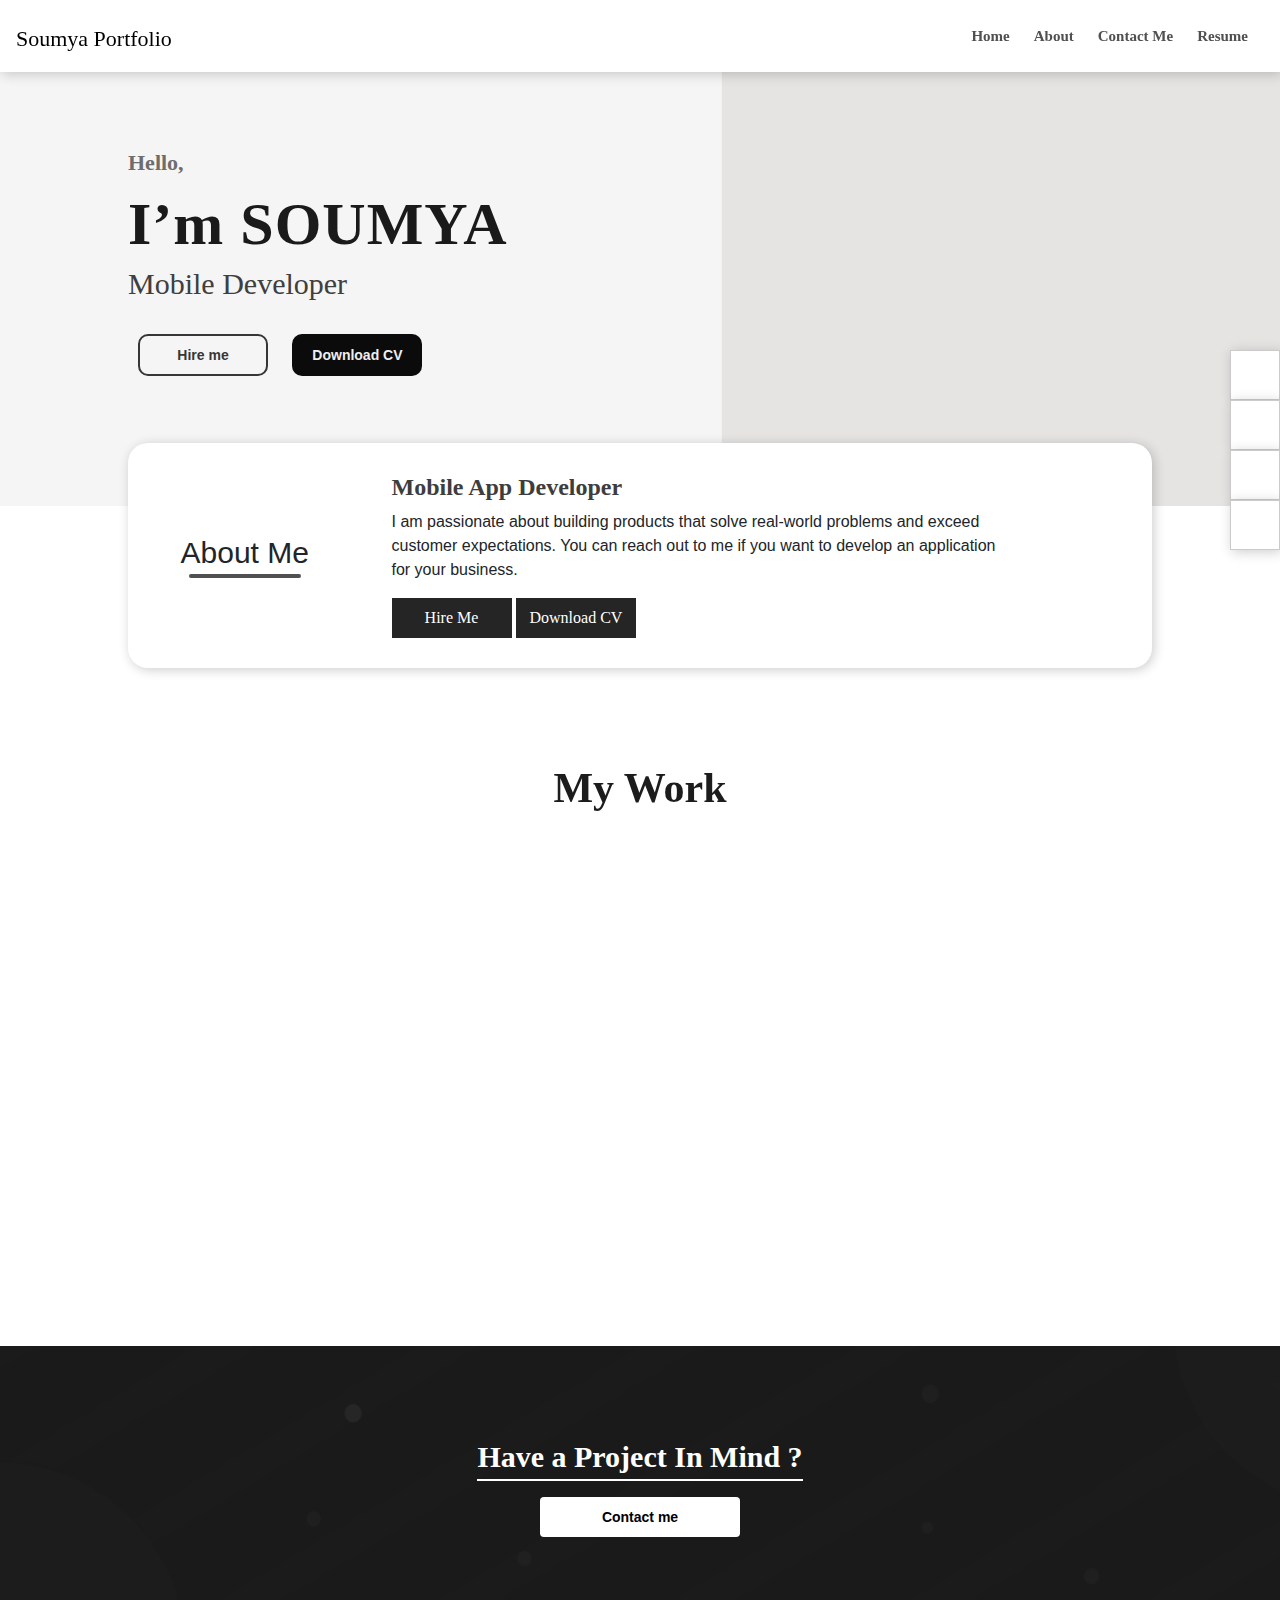
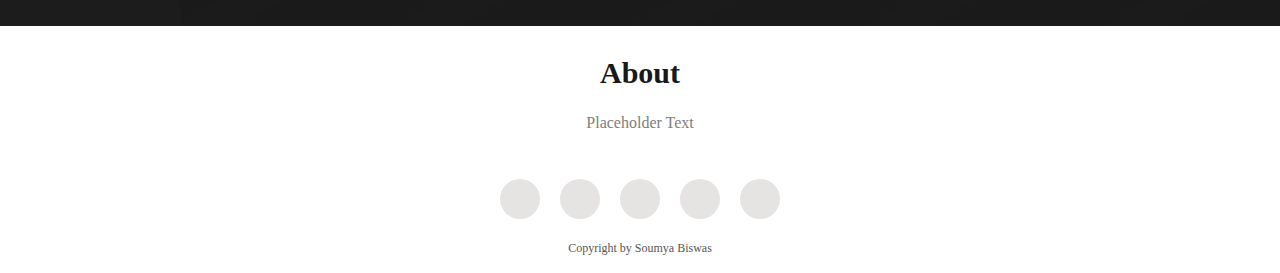
<file: index.html>
<!DOCTYPE html>
<html lang="en">

<head>
  <meta charset="utf-8">
  <meta http-equiv="X-UA-Compatible" content="IE-edge">
  <meta name="viewport" content="width=device-width, initial-scale=1.0">
  <title>Soumya's Portfolio</title>

  <meta name="description" content="Soumya Portfolio. Hi, I am Soumyashree Biswas, Ui Developer- Mobile and Web.">
  <meta name="keywords" content="Soumya, Soumyashree,Biswas, Soumyashree Biswas, Portfolio, Netlify, Developer">
  <meta name="author" content="Soumyashree Biswas">



  <link rel="stylesheet" type="text/css" href="css/style.css" />
  <link rel="stylesheet" type="text/css" href="css/footer.css" />
  <!--using FontAwesome-->
  <script src="assets/vendor/font-awesome-385a0f6b71.js"></script>
  <link href="/assets/vendor/bootstrap.min.css" rel="stylesheet">
  <link href="css/vendor/owl.carousel/owl.carousel.min.css" rel="stylesheet">
  <link href="css/vendor/aos.css" rel="stylesheet">

</head>

<body>

<!-- Nav-->

<nav class="navbar navbar-expand-lg navbar-light sticky-top nav-menu">
  <h1><a href="#" class="logo">Soumya Portfolio</a></h1>

  <button class="navbar-toggler" type="button" data-toggle="collapse" data-target="#navbarNavAltMarkup" aria-controls="navbarNavAltMarkup" aria-expanded="false" aria-label="Toggle navigation">
    <span class="navbar-toggler-icon"></span>
  </button>
  <div class="collapse navbar-collapse" id="navbarNavAltMarkup">
    <div class="navbar-nav ml-auto">
      <a class="nav-link active mr-md-2" href="/">
        Home <span class="sr-only">(current)</span>
      </a>
      <a class="nav-link mr-md-2 smooth-scroll" href="#about">About</a>
      <a class="nav-link mr-md-2 smooth-scroll" href="#contact">Contact Me</a>
      <a class="nav-link mr-md-2" href="#" tabindex="-1" aria-disabled="true">Resume</a>
    </div>
  </div>

</nav>

  <section class="intro-section">
<!--text----------------------->
<div class="text-container">
  <p>Hello,</p>
  <p class="my--name">I&#8217;m&nbsp;SOUMYA</p>
  <p>Mobile Developer</p>
  <button class="hire-btn">Hire me</button>
  <button class="down-cv">Download CV</button>
</div>
<!--model---------------------->

</section>

<section id="about">
<div class="about-container" >
  <div class="row">

    <div class="col-12 col-md-3 about--title mb-2 my-md-auto" data-aos="fade-right">
      <span>About Me</span>
    </div>

    <!--about-me-text-->
  <div class="col-12 col-md-9" data-aos="fade-left">
    <div class="about-text">
    <h4 class="about--caption">Mobile App Developer</h4>
    <p class="about--myself">I am passionate about building products that solve real-world problems and exceed customer expectations. You can reach out to me if you want to develop an application for your business.</p>
    <button class="hire-me">Hire Me</button>
    <button>Download CV</button>
  </div>
  </div>

  </div>
</div>
</section>

<!--services-container---------------------------->

<section class="services container pt-105 pb-45">
  <!--text-->
  <div class="services-text text-center">
    <h2 class="servies--heading" data-aos="zoom-in" data-aos-duration="600">My Work</h2>
  </div>

  <div data-aos="zoom-in" data-aos-delay="300">
    <div class="owl-carousel my-work-carousel">

      <div class="box">
        <div class="text-white mx-auto logo">
          <img src="assets/images/planhop-bw.png" alt="Planhop" style="border-radius: 5px">
        </div>
        <div class="heading">
          <span>Planhop</span>
        </div>
        <p class="details">Planhop is a personal travel itenary designer company providing users with a travel plan according to their requirements and preferences</p>
        <button class="mx-auto">Read More</button>
      </div>

      <div class="box">
        <div class="text-white mx-auto logo">
          <img src="assets/images/ninjacart-logo-bw.png" alt="Ninjacart" style="border-radius: 5px">
        </div>
        <div class="heading">
          <span>Ninjacart</span>
        </div>
        <p class="details">Ninjacart is a B2B agri supply chain application providing retailers, sellers with fresh vegetables and fruits</p>
        <button class="mx-auto">Read More</button>
      </div>

      <div class="box">
        <div class="text-white mx-auto logo">
          <img src="assets/images/eLearningForum.jpg" alt="E-Learning Forum" style="border-radius: 2px">
        </div>
        <div class="heading">
          <span>E-Learning Forum</span>
        </div>
        <p class="details">E-Learning Forum is a web platform that allows students to collaborate with the tutors for effective learning</p>
          <a class="mx-auto" href="forum-details.html">Read&nbsp;More</a>
      </div>

      <div class="box">
        <div class="d-flex justify-content-center">
          <div class="counter">
            1
          </div>
        </div>
        <div class="heading">
          <span>Android Design</span>
        </div>
        <p class="details">if you want make a software for your bussniess conatact me.I make as soon as
          possibale.You really like my work, if you don&#8217;t i change this until you like if you want.</p>
        <button class="mx-auto">Read More</button>
      </div>

      <div class="box">
        <div class="d-flex justify-content-center">
          <div class="counter">
            2
          </div>
        </div>
        <div class="heading">
          <span>Android Design</span>
        </div>
        <p class="details">if you want make a software for your bussniess conatact me.I make as soon as
          possibale.You really like my work, if you don&#8217;t i change this until you like if you want.</p>
        <button class="mx-auto">Read More</button>
      </div>

      <div class="box">
        <div class="d-flex justify-content-center">
          <div class="counter">
            3
          </div>
        </div>
        <div class="heading">
          <span>Android Design</span>
        </div>
        <p class="details">if you want make a software for your bussniess conatact me.I make as soon as
          possibale.You really like my work, if you don&#8217;t i change this until you like if you want.
          </p>
        <button class="mx-auto">Read More</button>
      </div>
  </div>
  </div>

</section>


  <!--if you have any project in your mind contact me-->
<section id="contact">
  <div class="contact-me">
    <p class="text-center">Have a Project In Mind ?</p>
    <button class="contact-me-btn">Contact me</button>
  </div>
</section>

  <div class="social">
    <a href="#"><i class="fa fa-facebook-f"></i></a>
    <a href="#"><i class="fa fa-twitter"></i></a>
    <a href="#"><i class="fa fa-instagram"></i></a>
    <a href="#"><i class="fa fa-youtube"></i></a>
    </div>

  <!--footer--------------->
  <footer id="footer" class="mt-4 container">
    <!--heading-->
    <div class="text-center">
      <p>About</p>
      <!--paragraph-->
      <p>Placeholder Text</p>

      <!--social-->
      <div class="footer-top d-flex justify-content-center">
        <div class="social-links mt-2">
          <a href="javascript: window.open('https://www.facebook.com/SriSathyaSaiSevaSamithiHindupur/')"
            class="facebook"><i class="fa fa-facebook"></i></a>
          <a href="#" class="twitter"><i class="fa fa-twitter"></i></a>
          <a href="#" class="instagram"><i class="fa fa-instagram"></i></a>
          <a href="#" class="youtube"><i class="fa fa-youtube"></i></a>
          <a href="#" class="linkedin"><i class="fa fa-linkedin"></i></a>
        </div>
      </div>

      <!--copyright-->
      <p class="copyright">Copyright by Soumya Biswas</p>

    </div>
  </footer>

  <script src="assets/vendor/jquery-3.5.1.min.js"></script>
  <script src="assets/vendor/jquery-ui.min.js"></script>
  <script src="assets/vendor/bootstrap.min.js"></script>
  <script src="js/vendor/owl.carousel.js"></script>
  <script src="js/vendor/aos.js"></script>

  <script src="js/index.js"></script>
</body>

</html>
</file>
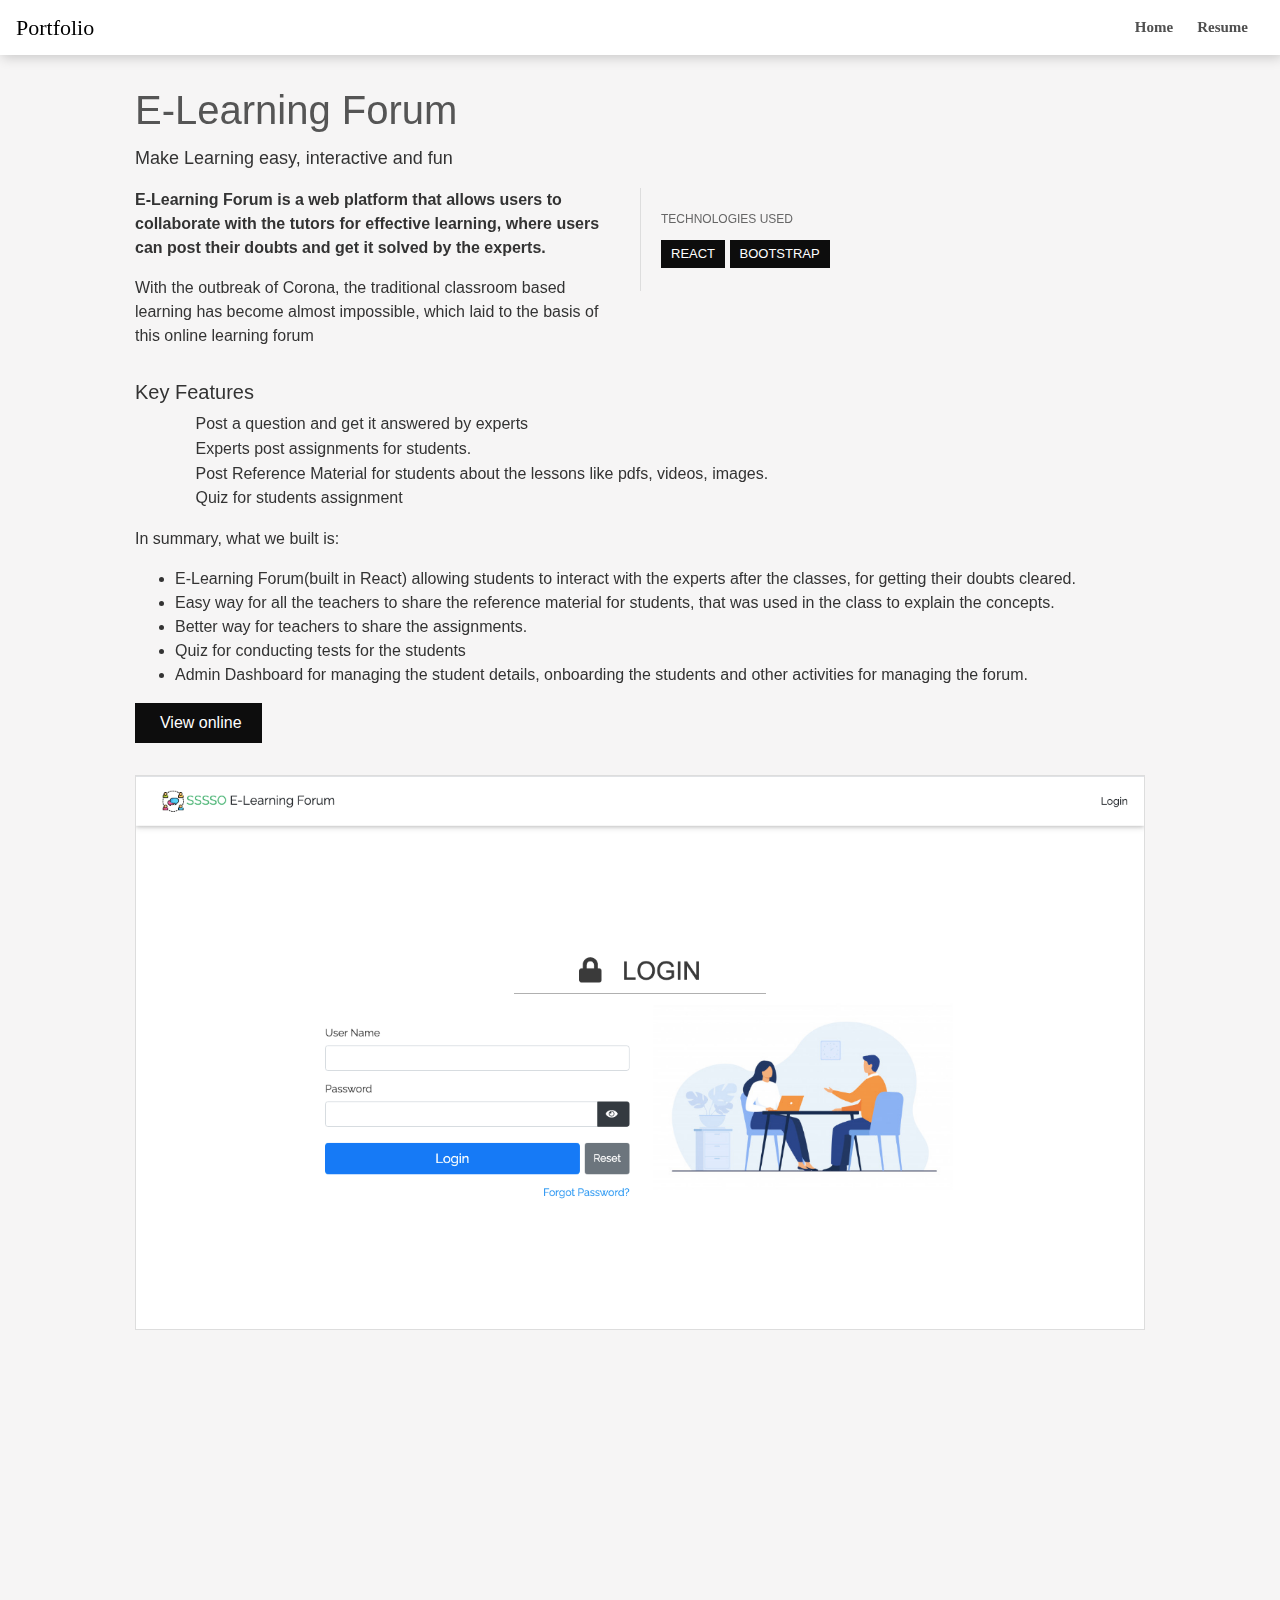
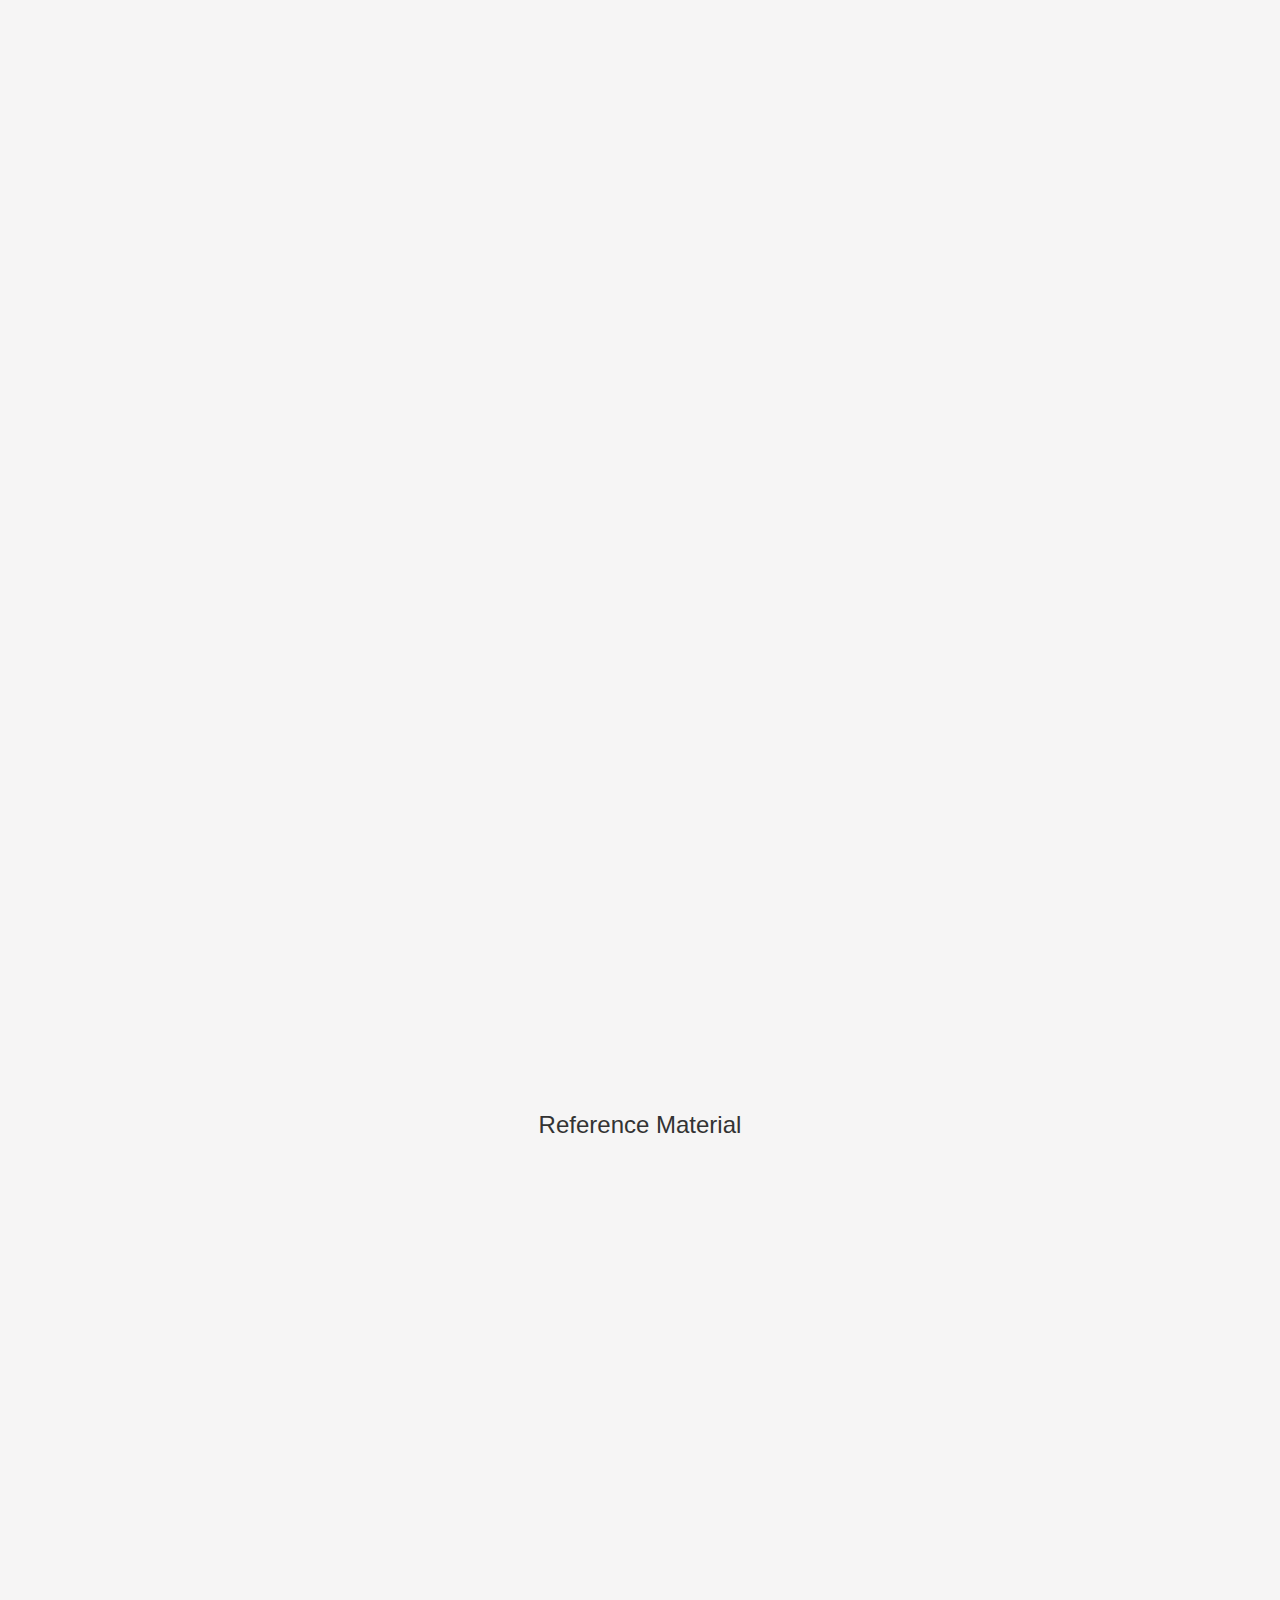
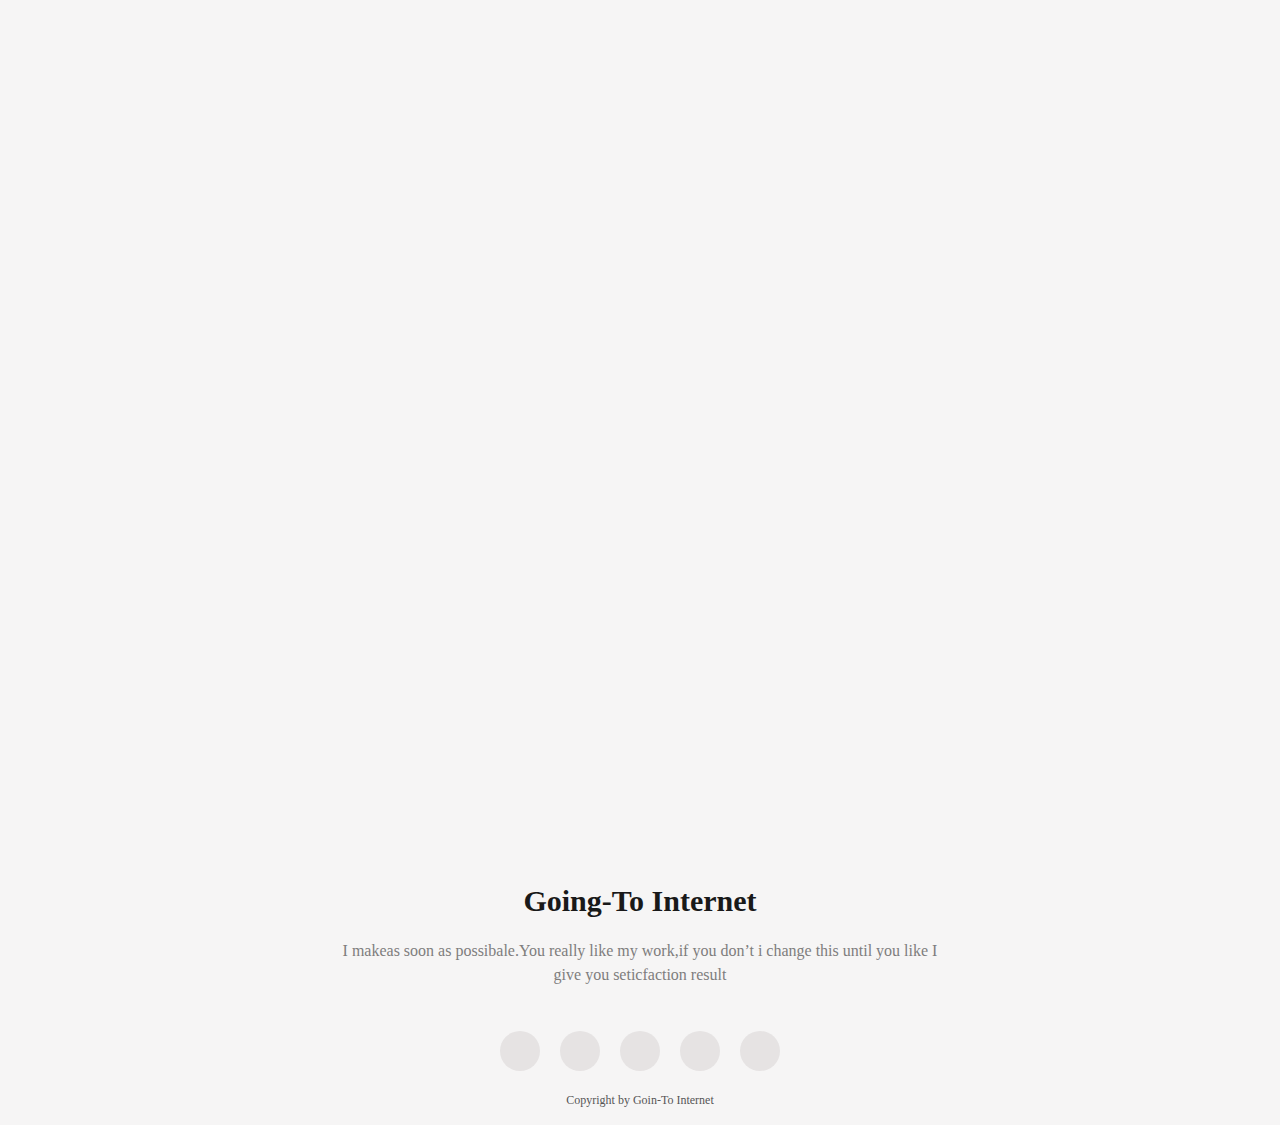
<file: forum-details.html>
<!DOCTYPE html>
<html lang="en">
<head>
    <meta charset="UTF-8">
    <meta name="viewport" content="width=device-width, initial-scale=1.0">
    <title>Forum Details</title>

    <link href="css/forum-details.css" rel="stylesheet">

    <link rel="stylesheet" type="text/css" href="css/footer.css"/>
    <script src="assets/vendor/font-awesome-385a0f6b71.js"></script>
    <link href="/assets/vendor/bootstrap.min.css" rel="stylesheet">
    <link href="css/vendor/aos.css" rel="stylesheet">
    <link href="css/vendor/venobox.css" rel="stylesheet">
</head>

<header id="header"></header>


<body>
<main id="main" class="container">


    <div class="site-main">
        <div class="site-main-inner">
            <div class="main-section project-section">
                <h1 class="main-title" data-aos="zoom-in-up">
                    E-Learning Forum
                </h1>
                <h2 class="project-subtitle" data-aos="zoom-in-up">Make Learning easy, interactive and fun</h2>
                <div class="project-descriptions">

                    <div class="project-description project-general_description" data-aos="zoom-in-left" >
                        <p><strong>E-Learning Forum is a web platform that allows users to collaborate with the tutors for effective learning, where users can post their doubts and get it solved by the experts.</strong></p>
                        <p>With the outbreak of Corona, the traditional classroom based learning has become almost impossible, which laid to the basis of this online learning forum</p>
                    </div>


                    <div class="project-description project-tech_description" data-aos="zoom-in-left">

                        <h5 class="technologies-title">Technologies used</h5>

                        <ul class="tech-tags">
                            <li><a href="https://reactjs.org/" rel="nofollow" target="_blank">React</a></li>
                            <li><a href="https://getbootstrap.com/" rel="nofollow" target="_blank">Bootstrap</a></li>
                        </ul>

                        <p></p>

                    </div>

                </div>

                <h5 data-aos="zoom-in-right" data-aos-delay="500">Key Features</h5>

                <ul class="styled-list" data-aos="zoom-in-right" data-aos-delay="500">
                    <li>Post a question and get it answered by experts</li>
                    <li>Experts post assignments for students.</li>
                    <li>Post Reference Material for students about the lessons like pdfs, videos, images.</li>
                    <li>Quiz for students assignment</li>
                </ul>

                <p data-aos="zoom-in-right" data-aos-delay="500">In summary, what we built is: </p>

                <ul data-aos="zoom-in-right" data-aos-delay="500">
                    <li>E-Learning Forum(built in React) allowing students to interact with the experts after the classes, for getting their doubts cleared.</li>
                    <li>Easy way for all the teachers to share the reference material for students, that was used in the class to explain the concepts.</li>
                    <li>Better way for teachers to share the assignments.</li>
                    <li>Quiz for conducting tests for the students</li>
                    <li>Admin Dashboard for managing the student details, onboarding the students and other activities for managing the forum.</li>
                </ul>


                <a href="http://sssso-mdlmkg-e-learning.in/" class="button button-black" target="_blank" data-aos="zoom-in-left" data-aos-delay="500">
                    <i class="fa fa-external-link"></i>
                    View online
                </a>


                <div class="project-images">

                    <div class="forum-image" data-aos="fade-up">
                        <a href="assets/forum/Login.png" class="venobox" data-gall="gallery-carousel">
                            <img src="assets/forum/Login.png" alt="" style="width:100%;height: 100%">
                        </a>
                    </div>

                    <div class="forum-image" data-aos="fade-up">
                        <a href="assets/forum/Home.png" class="venobox" data-gall="gallery-carousel">
                            <img src="assets/forum/Home.png" alt="" style="width:100%;height: 100%">
                        </a>
                    </div>

                    <div class="forum-image" data-aos="fade-up">
                        <a href="assets/forum/AskQuestions.png" class="venobox" data-gall="gallery-carousel">
                            <img src="assets/forum/AskQuestions.png" alt="" style="width:100%;height: 100%">
                        </a>
                    </div>

                    <div class="forum-image" data-aos="fade-up">
                        <a href="assets/forum/Questions.png" class="venobox" data-gall="gallery-carousel">
                            <img src="assets/forum/Questions.png" alt="" style="width:100%;height: 100%">
                        </a>
                    </div>

                    <div class="forum-image" data-aos="fade-up">
                        <a href="assets/forum/QuestionDetails.png" class="venobox" data-gall="gallery-carousel">
                            <img src="assets/forum/QuestionDetails.png" alt="" style="width:100%;height: 100%">
                        </a>
                    </div>

                    <div class="forum-image" data-aos="fade-up">
                        <a href="assets/forum/AnswerForQuestion.png" class="venobox" data-gall="gallery-carousel">
                            <img src="assets/forum/AnswerForQuestion.png" alt="" style="width:100%;height: 100%">
                        </a>
                    </div>

                    <h2 class="project-category mt-5">
                        Reference Material
                    </h2>


                    <div class="forum-image" data-aos="fade-up">
                        <a href="assets/forum/ReferenceMaterials.png" class="venobox" data-gall="gallery-carousel">
                            <img src="assets/forum/ReferenceMaterials.png" alt="" style="width:100%;height: 100%">
                        </a>
                    </div>

                    <div class="forum-image" data-aos="fade-up">
                        <a href="assets/forum/RefMatDetails.png" class="venobox" data-gall="gallery-carousel">
                            <img src="assets/forum/RefMatDetails.png" alt="" style="width:100%;height: 100%">
                        </a>
                    </div>

                    <h2 class="project-category mt-5">
                        Assignments
                    </h2>

                    <div class="forum-image" data-aos="fade-up">
                        <a href="assets/forum/Assignments.png" class="venobox" data-gall="gallery-carousel">
                            <img src="assets/forum/Assignments.png" alt="" style="width:100%;height: 100%">
                        </a>
                    </div>

                    <div class="forum-image" data-aos="fade-up">
                        <a href="assets/forum/AssignmentDetails.png" class="venobox" data-gall="gallery-carousel">
                            <img src="assets/forum/AssignmentDetails.png" alt="" style="width:100%;height: 100%">
                        </a>
                    </div>

                    <h2 class="project-category mt-5">
                        Quiz
                    </h2>

                    <div class="forum-image" data-aos="fade-up">
                        <a href="assets/forum/QuizDisplay.png" class="venobox" data-gall="gallery-carousel">
                            <img src="assets/forum/QuizDisplay.png" alt="" style="width:100%;height: 100%">
                        </a>
                    </div>

                    <div class="forum-image" data-aos="fade-up">
                        <a href="assets/forum/QuizStart.png" class="venobox" data-gall="gallery-carousel">
                            <img src="assets/forum/QuizStart.png" alt="" style="width:100%;height: 100%">
                        </a>
                    </div>

                    <div class="forum-image" data-aos="fade-up">
                        <a href="assets/forum/QuizQuestion.png" class="venobox" data-gall="gallery-carousel">
                            <img src="assets/forum/QuizQuestion.png" alt="" style="width:100%;height: 100%">
                        </a>
                    </div>

                    <div class="forum-image" data-aos="fade-up">
                        <a href="assets/forum/QuizEnd.png" class="venobox" data-gall="gallery-carousel">
                            <img src="assets/forum/QuizEnd.png" alt="" style="width:100%;height: 100%">
                        </a>
                    </div>

                    <div class="forum-image" data-aos="fade-up">
                        <a href="assets/forum/QuizResults.png" class="venobox" data-gall="gallery-carousel">
                            <img src="assets/forum/QuizResults.png" alt="" style="width:100%;height: 100%">
                        </a>
                    </div>

                    <h2 class="project-category mt-5">
                        Admin Screens
                    </h2>

                    <div class="forum-image" data-aos="fade-up">
                        <a href="assets/forum/AdminHome.png" class="venobox" data-gall="gallery-carousel">
                            <img src="assets/forum/AdminHome.png" alt="" style="width:100%;height: 100%">
                        </a>
                    </div>

                    <div class="forum-image" data-aos="fade-up">
                        <a href="assets/forum/Onboard.png" class="venobox" data-gall="gallery-carousel">
                            <img src="assets/forum/Onboard.png" alt="" style="width:100%;height: 100%">
                        </a>
                    </div>

                    <div class="forum-image" data-aos="fade-up">
                        <a href="assets/forum/EditDetails.png" class="venobox" data-gall="gallery-carousel">
                            <img src="assets/forum/EditDetails.png" alt="" style="width:100%;height: 100%">
                        </a>
                    </div>

                    <div class="forum-image" data-aos="fade-up">
                        <a href="assets/forum/CreateQuiz.png" class="venobox" data-gall="gallery-carousel">
                            <img src="assets/forum/CreateQuiz.png" alt="" style="width:100%;height: 100%">
                        </a>
                    </div>

                </div>

            </div>

        </div>
    </div>

</main>

<footer id="footer"></footer>

<div class="back-to-top">
    <a href="#">
        <i class="fa fa-angle-up" aria-hidden="true"></i>
    </a>
</div>

<script src="assets/vendor/jquery-3.5.1.min.js"></script>
<script src="assets/vendor/bootstrap.min.js"></script>
<script src="js/vendor/venobox.min.js"></script>

<script src="js/vendor/aos.js"></script>

<script src="js/forum-details.js"></script>

</body>

</html>
</file>
<file: css/style.css>
@charset "utf-8";

/* CSS Document */
body {
  background-color: #f6f5f5;
  margin: 0;
  padding: 0;
}

ul {
  list-style: none;
}
a {
  text-decoration: none !important;
}


a:hover{
    text-decoration: none !important;
}

.intro-section {
  width: 100%;
  padding-top: 30px;
  padding-bottom: 10vh;
  background-image: url("../assets/images/bg.png");
  background-size: cover;
  background-repeat: no-repeat;
}

nav {
  background-color: #ffffff;
  box-shadow: 2px 2px 12px rgba(0, 0, 0, 0.2);
}

a.nav-link {
  font-family: myriad pro regular !important;
  color: #505050 !important;
  font-size: 15px !important;
  font-weight: 700 !important;
}

.logo {
  font-family: RoadTest;
  color: #000000;
  font-size: 22px;
}

.active {
  color: #2d2a2a;
  font-weight: bold;
}

.about--title{
    align-content: center;
    text-align: center;
    font-size: 30px;
    font-weight: bolder;
}

.about--title span {
    font-weight: 300;
    display: inline-block;
    padding-bottom: 5px;
    position: relative;
}

.about--title span::after{
    content: "";
    position: absolute;
    width: calc(100% - 16px);
    height: .25rem;
    border-radius: .25rem;
    bottom: 2px;
    left: 0;
    right: 0;
    margin-left: auto;
    margin-right: auto;
    border-bottom: .25rem solid #505050;
}

.text-container p:nth-child(1) {
  font-family: calibri;
  font-weight: bold;
  color: #6d6d6d;
  font-size: 22px;
  line-height: 2rem;
}

.my--name {
  font-family: calibri;
  font-weight: bold;
  letter-spacing: 1px;
  color: #1a1a1a;
  font-size: 60px;
}
.text-container p:nth-child(3) {
  font-family: myriad pro regular;
  color: #403e3e;
  font-size: 30px;
  line-height: 30px;
}

.text-container p {
  margin: 45px 0px 25px;
  line-height: 0px;
}
.text-container button {
  width: 130px;
  height: 42px;
  border-radius: 10px;
  font-weight: bold;
  font-size: 14px;
  outline: none;
  margin: 10px 10px;
}

.text-container {
  margin-left: 10%;
  top: 42%;
  margin-bottom: 30px;
}

.hire-btn {
  border: 2px solid #373636;
  color: #373636;
  background-color: transparent;
  cursor: pointer;
}

.hire-btn:hover{
    color: #0d0d0d;
    background-color: #ddd;
    font-weight: bolder;
}

.down-cv {
  background-color: #0b0b0b;
  color: #eee;
  border: none;
  cursor: pointer;
}

.down-cv:hover{
  color: #fff;
  background-color: #0f0f0f;
  font-weight: bolder;
}

button:active {
  transform: scale(1.1);
}

.about-container {
  width: 80%;
  padding: 30px 0;
  background: #ffffff;
  border-radius: 20px;
  box-shadow: 2px 2px 12px rgba(0, 0, 0, 0.2);
  display: flex;
  position: relative;
  justify-content: space-evenly;
  align-items: center;
  margin: min(-50px, -7vh) auto 20px auto;
}

.about-text {
  width: 70%
}

.about--caption {
  color: #3e3d3d;
  font-family: myriad pro;
  font-weight: bold;
}

about-myself{
    color: #7e7d7d;
    font-family: calibri;
    font-size: 16px;
}

.about-text p:nth-child(4) {
  color: #7e7d7d;
  font-family: calibri;
  font-size: 16px;
}
.about-text button {
  width: 120px;
  height: 40px;
  color: #ffffff;
  outline: none;
  border: none;
  font-family: calibri;
  background-color: #262525;
}


/*Services*/
.services {
  background-color: #ffffff;
  padding: 2%;
  margin: 10px 0 30px 0;
  counter-reset: my-work-counter 0; /* initializes counter to 0; use -1 for zero-based numbering */
}

.services .box{
    counter-increment: my-work-counter 1;
}

.services .box .counter{
    display: flex;
    justify-content: center;
    align-items: center;
    border-radius: 50%;
    background-color: #fff;
    color: black;
    width: 2.5rem;
    height: 2.5rem;
    font-size: 1.5rem;
    padding: 5px;
    margin-bottom: 1rem;
}


.servies--heading {
  font-family: calibri;
  font-weight: bold;
  color: #1d1c1c;
  font-size: 42px;
  /* line-height: 0px; */
}

.servies--caption {

  font-family: calibri;
  font-weight: bold;
  color: #3e3d3d;
  font-size: 15px;
}

.services--desc {
  font-family: calibri;
  color: #7e7d7d;
  width: 500px;
}


.services-text {
  margin: 50px 0px;
}

.box {

    /*position: relative;*/
    display: flex;
    flex-direction: column;
    align-items: stretch;

    background-repeat: no-repeat;
    background-size: cover;
    box-shadow: 2px 2px 18px rgba(0, 0, 0, 0.3);
    padding: 2rem 4px;
    border-radius: 5px;

    top: 0;
    -webkit-transition: .3s ease;
    transition: .3s ease;
    flex: 1 0 auto;
    height: 100%;

    width: 280px;
}

/*.box:hover{
    position: relative;
    top: -10px;
}*/

.my-work-carousel .owl-item:nth-child(3n) .box{
  background-image: url("/assets/images/services-1.png");
}

.my-work-carousel .owl-item:nth-child(3n+1) .box{
  background-image: url("/assets/images/services-2.png");
}

.my-work-carousel .owl-item:nth-child(3n+2) .box{
  background-image: url("/assets/images/servies-3.png");
}

.box:nth-child(3n){
    background-image: url("/assets/images/services-1.png");
}
.box:nth-child(3n+1){
    background-image: url("/assets/images/services-2.png");
}
.box:nth-child(3n+2){
    background-image: url("/assets/images/servies-3.png");
}

.box .logo{
  width: 60px;
  height: 60px;
  display: flex;
  justify-content: center;
  align-items: center;
  font-family: calibri;
  font-weight: bold;
  margin-bottom: 4px;
}

.box-1 span,
.box-2 span,
.box-3 span {
  width: 40px;
  height: 40px;
  border-radius: 50%;
  background-color: #ffffff;
  display: flex;
  justify-content: center;
  align-items: center;
  font-family: calibri;
  font-weight: bold;
}

.box .heading{
  color: #ffffff;
  font-family: calibri;
  text-align: center;
  font-size: 23px;
}

.box .details{
    font-family: calibri;
    color: #8f8f8f;
    text-align: center;
    margin: 0 0 .5rem;
    flex-grow: 1;
    padding: 10px 20px;
    font-weight: 400;
}

.box-1 p:nth-child(2),
.box-2 p:nth-child(2),
.box-3 p:nth-child(2) {
  color: #ffffff;
  font-family: calibri;
  font-size: 23px;
  line-height: 0px;
}
.box-1 p:nth-child(3),
.box-2 p:nth-child(3),
.box-3 p:nth-child(3) {
  font-family: calibri;
  color: #8f8f8f;
  text-align: center;
  margin: 0px 0px 20px 0px;
}

.box a {
    background-color: #ffffff;
    border-radius: 5px;
    padding: 5px 10px;
    font-weight: 400;
}

.box button {
  width: 100px;
  height: 30px;
  background-color: #ffffff;
  border: none;
  outline: none;
  border-radius: 5px;
}

.box a, .box a:hover{
    color: #000;
}

.services .owl-nav, .services .owl-dots {
    margin-top: 5px;
    text-align: center;
}

.owl-carousel .owl-stage {
    display: flex;
}


.services .owl-dot {
    display: inline-block;
    margin: 0 5px;
    width: 12px;
    height: 12px;
    border-radius: 50%;
    background-color: #ddd !important;
}

.services .owl-dot.active {
    background-color: #191919 !important;
}


/**/
.owl-carousel .owl-nav button {
    height: 50px;
    width: 50px;
    cursor: pointer;
    background-color: #191919 !important;
    border-radius: 50%;
    font-size: 20px !important;
    color: white !important;
    margin: 10px 10px 0 10px;
}

.owl-carousel .owl-nav button:focus {
    outline: 0 !important;
}


.owl-carousel .owl-prev.disabled,
.owl-carousel .owl-next.disabled {
    pointer-events: none;
    opacity: 0.25;
}

/**/

.contact-me {
  width: 100%;
  height: 280px;
  background-size: cover;
  background-repeat: no-repeat;
  background-image: url("/assets/images/project in your mind.png");
  display: flex;
  flex-direction: column;
  justify-content: center;
  align-items: center;
  margin: 0px 0px 20px 0px;
  padding: 0 10px;
}

.contact-me p {
  color: #ffffff;
  font-size: 30px;
  font-family: calibri;
  font-weight: bold;
  border-bottom: 2px solid #ffffff;
}

.contact-me-btn {
  width: 200px;
  height: 40px;
  background-color: #ffffff;
  border: none;
  outline: none;
  font-size: 14px;
  font-weight: bold;
  border-radius: 4px;
}


@media screen and (max-width: 350px) {
    .down-cv{
        margin-top: 8px !important;
    }
}


@media screen and (max-width:576px){

    .my--name {
        font-size: 40px;
    }

    .text-container p {
        margin: 25px 0px 25px;
        line-height: 0px;
    }

    .box,
    .box-1,
    .box-2,
    .box-3 {
    background-repeat: no-repeat;
    background-size: cover;
    box-shadow: 2px 2px 18px rgba(0, 0, 0, 0.3);
    padding: .8rem 4px;
    }

    .services--desc{
        width: 100%;
    }

    .about-text{
        width: 100%;
        padding: 2px .75rem;
    }

    .about--title{
        margin-bottom: 16px;
    }

    .social a {
        width: 30px !important;
        height: 30px !important;
        margin: 0px;
        padding: 0px;
    }

    .social i{
        font-size: 12px !important;
    }
}

@media (min-width: 576.01px) and (max-width: 768px){

    .my--name {
        font-size: 48px;
    }

    .about-text{
        width: 100%;
        padding: 2px 1rem;
    }

    .about--title{
        margin-bottom: 16px;
    }
}

@media (min-width: 768.01px) and (max-width: 991.9px){

    .about--title{
        font-size: 28px;
    }

    .about-text{
        width: 85%;
    }
}

@media (min-width: 992px){
    .about-text{
        width: 80%;
    }
}

@media screen and (max-width: 600px){
    .box{
        width: 90%;
        margin: 0 auto;
        max-width: 350px;
        height: 350px;
    }
}

@media (min-width: 600.01px) and (max-width: 1000px){
    .box{
        width: 95%;
        margin: 0 auto;
        max-width: 350px;
    }
}
</file>
<file: css/footer.css>
footer p {
    font-family: calibri;
  }

  footer p:nth-child(1) {
    font-size: 30px;
    font-weight: bold;
    color: #191919;
    /* line-height: 10px; */
  }

  footer p:nth-child(2) {
    font-size: 16px;
    color: #7e7d7d;
  }

  .responsive-text{
    display: block;
  }

  footer {
    
  }
  
  .copyright {
    color: #565555;
    font-size: 12px;
  }
  .social {
    position: fixed;
    top: 50%;
    right: 0px;
    transform: translateY(-50%);
  }

  .social a {
    display: flex;
    justify-content: center;
    align-items: center;
    width: 50px;
    height: 50px;
    margin: 0px;
    padding: 0px;
    line-height: 0px;
    background-color: #ffffff;
    border: 1px solid #cbcbcb;
    box-shadow: 2px 2px 12px rgba(0, 0, 0, 0.2);
  }
  
  .social a:hover {
    background-color: #000000;
    transition: all ease 0.5s;
  }

  .social a:hover > .fa{
    color: white !important;
}

  .social i {
    font-size: 20px;
    color: #2b2b2b;
  }
  

#footer .footer-top .footer-info {
    margin-bottom: 30px;
}

#footer .footer-top .footer-info h3 {
    font-size: 24px;
    margin: 0 0 20px 0;
    padding: 2px 0 2px 0;
    line-height: 1;
    font-weight: 700;
}

#footer .footer-top .footer-info p {
    font-size: 14px;
    line-height: 24px;
    margin-bottom: 0;
    font-family: "Roboto", sans-serif;
}

.social-links{
    display: flex;
    margin-top: 1rem;
}

#footer .footer-top .social-links a {
    
    width: 40px;
    height: 40px;
    
    display: flex;
    border-radius: 50%;
    
    background-color: #e6e3e3;
    text-align: center;
    align-items: center;
    justify-content: center;

    margin: 20px 10px;
    transition: transform 0.2s;
}

.social-links .fa {
    color: #000000;
    font-size: 15px;
    transition: .2s;
}

.social-links a:hover > .fa{
    color: white !important;
}

.social-links a:hover {
    transform: rotate(0deg) skew(0deg) translate(0, -5px);
    box-shadow: 0 7px 5px rgba(0, 0, 0, 0.5);
}

.social-links a.facebook:hover {
    background-color: #3b5999 !important;
}
.social-links a.twitter:hover {
    background-color: #55acee !important;
}
.social-links a.instagram:hover {
    background-color: #e4405f !important;
}
.social-links a.youtube:hover{
    background: #ED3833 !important;
}
.social-links a.linkedin:hover {
    background-color: #0077B5 !important;
}

#footer .footer-top .social-links a:hover {
    /*background: #65c9cd;*/
    text-decoration: none;
}


#footer .footer-top .footer-links {
    margin-bottom: 30px;
}


@media screen and (max-width: 576px) {
    .space-sm{
        padding-left: 30px;
    }

    .text-container{
      left: 14%;
    }
}

@media screen and (max-width: 768px) {

  .responsive-text{
    display: inline;
  }

  #footer .footer-top .social-links a {
    margin: 12px 6px;
  }

}
</file>
<file: css/forum-details.css>
.about--title{
    font-size: 30px;
    font-weight: bolder;
    margin-bottom: 1rem;
}

.about--title span {
    font-weight: 300;
    display: inline-block;
    padding-bottom: 5px;
    position: relative;
}

.about--title span::after{
    content: "";
    position: absolute;
    width: calc(100% - 16px);
    height: .25rem;
    border-radius: .25rem;
    bottom: 2px;
    left: 0;
    right: 0;
    margin-left: auto;
    margin-right: auto;
    border-bottom: .25rem solid #505050;
}

body{
    background-color: #F6F5F5 !important;
    /*background: #F6F5F5;*/
}

.fourboxes__single {
    display: flex;
    background: #fff;
}

.fourboxes__image {
    width: 50%;
    background-size: cover;
    background-position: center;
    background-repeat: no-repeat;
}

.fourboxes__content{
    width: 50%;
    padding: 45px;
}

.fourboxes--right {
    background: #fab01a;
}

.fourboxes__title {
    color: #000;
}

.back-to-top {
    position: fixed;
    display: none;
    right: 15px;
    bottom: 15px;
    z-index: 99999;
}

.back-to-top i {
    display: flex;
    align-items: center;
    justify-content: center;
    font-size: 24px;
    width: 40px;
    height: 40px;
    border-radius: 4px;
    background: #0d0d0d;
    color: #fff;
    transition: all 0.4s;
}

.back-to-top i:hover {
    background: #000000;
    color: #fff;
}

.back-to-top a, .back-to-top a:hover{
    text-decoration: none;
}

@media (max-width: 767px) {

    .fourboxes__single{
        border: 1px solid #ddd;
    }

    .fourboxes__image {
        order: 0;
        width: 100%;
        height: 180px;
    }

    .fourboxes__single {
        flex-direction: column;
        margin-bottom: 25px;
        border-radius: 5px;
    }

    .fourboxes__content {
        order: 1;
        width: 100%;
        padding: 25px;
    }
}

.forum-image{
    border: 1px solid #ddd;
    margin-top: 2rem;
}

.styled-list li:before{
    font-family: "Font Awesome 5 Free";
    content: "\f058";
    display: inline-block;
    padding-right: .5rem;
    vertical-align: middle;
    font-weight: 900;
    color: #0d0d0d;
}

.styled-list li{
    list-style: none;
}

/* - - - */

hr {
    box-sizing: content-box;
    margin: 30px 0;
    height: 1px;
    width: 100%;
    background: #ddd;
    border: none
}

.dl-vertical dt {
    display: block;
    clear: both;
    width: 150px
}

.dl-vertical dd {
    display: block;
    margin: 0
}

.dl-vertical.dl-long dt {
    width: 350px
}

.gray {
    color: #999
}

.nocolor, a.nocolor, a.nostyle {
    color: inherit
}

a.nostyle {
    text-decoration: inherit
}

.cv-tech-tags a:hover, .main-navigation a, .person, .person:hover, .portfolio-timeline .project-link, .site-sidebar .posts-list a {
    text-decoration: none
}

@media screen and (min-width: 451px) {
    .visible-xxs {
        display: none
    }
}

@media (max-width: 450px),(min-width: 568px) {
    .visible-xs {
        display: none
    }
}

@media (max-width: 567px),(min-width: 768px) {
    .visible-sm {
        display: none
    }
}

@media (max-width: 767px),(min-width: 1001px) {
    .visible-md {
        display: none
    }
}

@media (max-width: 1000px),(min-width: 1366px) {
    .visible-lg {
        display: none
    }
}

@media screen and (max-width: 1365px) {
    .visible-xlg {
        display: none
    }
}

@media screen and (max-width: 450px) {
    .hidden-xxs {
        display: none
    }
}

@media screen and (max-width: 568px) and (min-width: 451px) {
    .hidden-xs {
        display: none
    }
}

@media screen and (max-width: 768px) and (min-width: 568px) {
    .hidden-sm {
        display: none
    }
}

@media screen and (max-width: 1001px) and (min-width: 768px) {
    .hidden-md {
        display: none
    }
}

@media screen and (max-width: 1366px) and (min-width: 1001px) {
    .hidden-lg {
        display: none
    }
}

@media screen and (min-width: 1366px) {
    .hidden-xlg {
        display: none
    }
}

.button, .icon, .tech-icon {
    display: inline-block
}

blockquote {
    margin-left: 50px;
    padding-left: 15px;
    border-left: 3px solid #ddd
}

.icon {
    width: 1em;
    margin-right: .2em
}

.button {
    padding: .4em .8em;
    line-height: 1;
    margin-right: 1em
}

.button.button-outline {
    border-width: 1px;
    border-style: solid
}

.button.button-white {
    color: #fff
}

.button.button-inline {
    padding: 0;
    margin-right: .3em
}

.button.button-icon {
    padding: 0;
    margin-right: .2em
}

.button.button-black {
    background-color: #0d0d0d;
    border: 1px solid #0d0d0d;
    color: #fff;
    padding: .7em 1.2em;
    font-weight: 400
}

.button.button-black:focus, .button.button-black:hover {
    box-shadow: inset 0 1px 3px rgba(0, 0, 0, .15);
}

a.button.button-black:hover{
    text-decoration: none !important;
    transform: scale(1.01);
}

.button:not(.button-icon) .fa, .button:not(.button-icon) .icon {
    padding-right: .3em
}

.block-title a, .social-icons.social-icons a {
    color: #fff;
    color: rgba(255, 255, 255, .6)
}

.block-title a:hover, .social-icons.social-icons a:hover {
    color: #fff
}

@media screen and (max-width: 1000px) {
    body {
        background: #fff
    }
}

.site-sidebar {
    top: 0;
    bottom: 0;
    left: 0;
    position: fixed;
    z-index: 2;
    width: 25%;
    font-size: 14px;
    color: #fff;
    text-align: left;
    background-color: rgba(145, 13, 13, .8)
}

@media screen and (max-width: 1000px) {
    .site-sidebar {
        top: auto;
        bottom: auto;
        left: auto;
        right: auto;
        position: relative;
        width: auto;
        padding-top: 40px;
        padding-bottom: 0
    }

    .site-sidebar:before {
        position: absolute;
        top: 0;
        bottom: 0;
        left: 0;
        right: -50px;
        content: " ";
        display: block;
        width: auto;
        height: 850px
    }

    .parent-home .site-sidebar:before {
        display: none
    }
}

.site-sidebar .site-sidebar-inner {
    position: relative;
    height: 100%;
    overflow-y: auto;
    -webkit-overflow-scrolling: touch;
    -ms-overflow-style: -ms-autohiding-scrollbar;
    padding: 45px 40px
}

.site-sidebar .site-sidebar-inner::-webkit-scrollbar {
    display: none
}

@media screen and (max-width: 1000px) {
    .site-sidebar .site-sidebar-inner {
        overflow: initial;
        height: auto;
        padding: 0 40px
    }
}

.cv-header-meta, .cv-section, .cv-timeline-row, .home-section .home-buttons, .post .post-meta, .row, .tech-icons li, .tech-tags li, .timeline_element, .timeline_element-contents {
    overflow: hidden
}

.site-sidebar .block + .block {
    margin-top: 45px
}

.site-sidebar .block .block-title {
    font-size: 11px;
    font-weight: 300;
    color: #aaa;
    color: rgba(255, 255, 255, .5);
    margin-bottom: 15px
}

.site-sidebar .block-social {
    font-size: 22px
}

html:not(.platform-mac) .site-sidebar .block-blog {
    display: none
}

.person, .site-sidebar .posts-list > li {
    display: block
}

.site-sidebar .posts-list, .site-sidebar .posts-list > li {
    margin: 0;
    padding: 0
}

.site-sidebar .posts-list li {
    margin: 15px 0
}

.site-sidebar .posts-list a:focus .post-title, .site-sidebar .posts-list a:hover .post-title {
    color: #fff
}

.site-sidebar .posts-list .post-title {
    font-size: 14px;
    font-weight: 300;
    color: #ccc;
    color: rgba(255, 255, 255, .6)
}

.site-sidebar .posts-list .post-date {
    color: #aaa;
    color: rgba(204, 204, 204, .7);
    font-size: 13px;
    line-height: 24px;
    font-weight: 300;
    font-style: italic
}

.person {
    color: inherit
}

.site-sidebar .person {
    text-align: center
}

.person .person-avatar {
    border-radius: 50%;
    margin-bottom: 10px
}

.person .person-avatar .avatar {
    width: 152px;
    height: 152px;
    border-radius: 50%
}

.person .person-content {
    margin-left: -40px;
    margin-right: -40px
}

.person .person-content .person-title {
    font-size: 22px;
    font-weight: 500
}

.person .person-content .person-subtitle {
    font-size: 16px;
    font-weight: 300;
    text-transform: uppercase
}

.main-navigation {
    margin: 45px -40px;
    line-height: 30px;
    position: relative;
    font-size: 14px
}

@media screen and (max-width: 1000px) {
    .person .person-avatar img {
        width: 120px;
        height: 120px
    }

    .main-navigation {
        font-size: 14px;
        text-transform: uppercase;
        line-height: 50px;
        text-align: right;
        margin: 20px -40px 0
    }
}

.main-navigation .navigation-extend-bar {
    font-size: 18px;
    border: 1px solid rgba(255, 255, 255, .2);
    border-width: 1px 0;
    padding: 0 20px;
    display: none
}

@media screen and (max-width: 1000px) {
    .main-navigation .navigation-extend-bar {
        display: block
    }
}

.main-navigation .navigation-extend-bar a {
    display: inline-block
}

.main-navigation .navigation-extend-bar .navigation-extend-button {
    width: 50%
}

.main-navigation ul, .main-navigation ul > li {
    margin: 0;
    padding: 0
}

.main-navigation ul > li {
    display: block
}

.main-navigation ul + ul {
    margin-top: 30px
}

.main-navigation ul li {
    position: relative;
    padding: 0 40px
}

@media screen and (max-width: 1000px) {
    .main-navigation ul + ul {
        margin-top: 0
    }

    .main-navigation ul li {
        padding: 0 20px
    }
}

.main-navigation ul li a:hover, .main-navigation ul li.current a {
    color: #fff
}

.main-navigation a {
    color: #ccc;
    color: rgba(255, 255, 255, .6);
    display: block
}

.main-navigation a:focus, .main-navigation a:hover {
    color: #fff
}

@media screen and (min-width: 1001px) {
    .main-navigation ul li.current:after {
        content: " ";
        display: block;
        position: absolute;
        width: 0;
        height: 0;
        border-top: 9px solid transparent;
        border-bottom: 9px solid transparent;
        border-right: 8px solid #fff;
        bottom: 6px;
        left: auto;
        right: 0
    }

    .main-navigation .current a:after, .main-navigation a:hover:after {
        content: " \f105 ";
        padding-left: 3px;
        font-family: FontAwesome
    }
}

@media screen and (max-width: 1000px) {
    .main-navigation .navigation-extendable {
        height: 0;
        -webkit-transition: height .5s;
        transition: height .5s
    }

    .main-navigation.extended .navigation-extendable {
        height: 300px
    }

    .site-main {
        margin-left: 0
    }

    .site-main:before {
        display: none
    }

    .parent-home .site-main:before {
        position: fixed;
        top: 0;
        bottom: 0;
        left: 0;
        right: 0;
        display: block;
        width: auto;
        background-position: right top
    }
}

.site-main .site-main-inner, .timeline_element {
    position: relative
}

.main-section {
    max-width: 850px;
    padding: 20px 50px 50px;
    /*background-color: #fff;*/
    background-color: transparent;
    color: #333
}

@media screen and (max-width: 1000px) {
    .main-section {
        padding: 20px 20px 30px;
        margin: 0 auto
    }

    .block-blog, .block-social {
        display: none
    }
}

.main-title {
    line-height: 1;
    margin-bottom: 15px;
    color: #555
}

.timeline {
    font-size: 16px;
    margin-left: -50px
}

@media screen and (max-width: 1000px) {
    .timeline {
        margin-left: 0
    }
}

.timeline > ul, .timeline > ul > li {
    margin: 0;
    padding: 0
}

.timeline > ul > li {
    display: block
}

@media screen and (max-width: 567px) {
    .timeline_element {
        border-top: 1px solid #ddd;
        padding-top: 15px !important;
        margin-top: 15px !important
    }

    .timeline_element-date {
        color: #999
    }
}

@media screen and (min-width: 568px) {
    .timeline_element-date {
        position: absolute;
        top: 0;
        bottom: 0;
        left: 0;
        width: 130px;
        padding: 30px 15px;
        color: #999;
        text-align: right;
        font-style: italic;
        line-height: 30px;
        border-right: 1px solid #ddd
    }

    .timeline_element-date:after {
        content: " ";
        position: absolute;
        top: 42.5px;
        right: -2.5px;
        display: block;
        width: 5px;
        height: 5px;
        background-color: rgba(187, 30, 30, .8)
    }

    .timeline_element:first-child .timeline_element-date {
        padding-top: 0;
        line-height: 1.5;
        margin-top: 10px
    }

    .timeline_element:first-child .timeline_element-date .timeline_element-date-text {
        margin-top: -10px;
        display: block
    }

    .timeline_element:first-child .timeline_element-date:after {
        top: 0
    }
}

.timeline_element-contents {
    padding: 30px 0;
    margin-left: 160px
}

@media screen and (max-width: 567px) {
    .timeline_element-contents {
        margin-left: 0;
        padding: 15px 0 0
    }

    .timeline.talks-timeline .timeline_element {
        border-top: 1px solid #ddd
    }
}

@media screen and (min-width: 568px) {
    .timeline_element + .timeline_element .timeline_element-contents {
        border-top: 1px solid #ddd
    }

    .timeline.portfolio-timeline .timeline_element:first-child .timeline_element-contents, .timeline_element:first-child .timeline_element-contents {
        padding-top: 0
    }

    .timeline.portfolio-timeline .timeline_element:first-child .timeline_element-date {
        padding-top: 0;
        line-height: 1.5;
        margin-top: 10px
    }

    .timeline.portfolio-timeline .timeline_element:first-child .timeline_element-date .timeline_element-date-text {
        margin-top: -10px;
        display: block
    }

    .timeline.portfolio-timeline .timeline_element:first-child .timeline_element-date:after {
        top: 0
    }
}

.timeline.talks-timeline .timeline_element-date {
    width: 150px
}

.timeline.talks-timeline .timeline_element-contents {
    margin-left: 180px
}

@media screen and (max-width: 567px) {
    .timeline.talks-timeline .timeline_element-date {
        display: block;
        width: auto;
        position: static;
        padding: 0;
        border: none
    }

    .timeline.talks-timeline .timeline_element-date:after {
        display: none
    }

    .timeline.talks-timeline .timeline_element-contents {
        margin-left: 0;
        border: none;
        padding-top: .5em !important;
        padding-bottom: 1em
    }
}

@-webkit-keyframes fadein {
    0%, 50% {
        opacity: 0
    }
    to {
        opacity: 1
    }
}

@keyframes fadein {
    0%, 50% {
        opacity: 0
    }
    to {
        opacity: 1
    }
}

@-webkit-keyframes slidein {
    from {
        margin-left: -30%
    }
    to {
        margin-left: 0
    }
}

@keyframes slidein {
    from {
        margin-left: -30%
    }
    to {
        margin-left: 0
    }
}

.tech-tags a {
    /*background-color: rgba(175, 34, 34, .8)*/
    background-color: #0d0d0d;
}

.tech-tags a:hover {
    color: #eee !important;
    font-weight: 500;
    text-decoration: none;
    background-color: #000000;
}

.home-section .home-section-inner {
    max-width: 840px;
    margin-left: 25%
}

@media screen and (max-width: 1000px) {
    .home-section .home-section-inner {
        margin: 0
    }
}

.home-section .home-heading {
    font-size: 4em;
    font-weight: 500
}

.home-section .home-subheading {
    font-size: 3em;
    font-weight: 300;
    text-transform: none
}

.home-section .home-subheading strong {
    font-weight: 500
}

.home-section .home-location {
    font-size: 2em;
    font-weight: 300;
    margin-top: 1.25em
}

.home-section .home-buttons {
    margin-top: 5.15em;
    font-size: 2em;
    -webkit-animation-name: fadein;
    animation-name: fadein;
    -webkit-animation-duration: 2s;
    animation-duration: 2s;
    -webkit-animation-iteration-count: 1;
    animation-iteration-count: 1;
    -webkit-animation-timing-function: ease-in-out;
    animation-timing-function: ease-in-out
}

@media screen and (max-width: 1000px) {
    .home-section .home-buttons {
        margin-top: 1em
    }
}

.home-section .home-buttons .button {
    -webkit-user-select: none;
    -moz-user-select: none;
    -ms-user-select: none;
    user-select: none;
    text-transform: uppercase;
    font-weight: 300;
    text-decoration: none;
    opacity: .8;
    box-shadow: 1px 1px 2px rgba(0, 0, 0, .47);
    margin-bottom: 1em
}

@media screen and (max-width: 767px) {
    .home-section .home-buttons {
        font-size: 18px
    }

    .home-section .home-buttons .button {
        margin: 1em 0 0;
        float: left;
        clear: both
    }
}

.home-section .home-buttons .button:active, .home-section .home-buttons .button:focus, .home-section .home-buttons .button:hover {
    opacity: 1
}

.portfolio-section {
    max-width: 1400px
}

.portfolio-timeline .project-link {
    color: inherit
}

.portfolio-timeline .project-link:hover {
    color: #BB1E1E
}

.portfolio-timeline .project-text {
    width: 50%;
    float: left
}

@media screen and (max-width: 1000px) {
    body.parent-home .site-sidebar {
        padding-top: 0
    }

    body.parent-home .site-sidebar .person {
        display: none
    }

    body.parent-home .site-sidebar .main-navigation {
        margin-top: 0
    }

    .portfolio-timeline .project-text {
        width: auto;
        float: none
    }
}

.portfolio-timeline .timeline_element.timeline_element--now .project-text {
    width: auto;
    float: none
}

.portfolio-timeline .project-image {
    width: 50%;
    padding-left: 30px;
    text-align: center;
    float: left
}

@media screen and (max-width: 1000px) {
    .portfolio-timeline .project-image {
        width: auto;
        float: none;
        margin-top: 30px;
        padding-left: 0
    }
}

.portfolio-timeline .project-image img {
    max-width: 100%;
    max-height: 568px
}

.portfolio-timeline .project-description:not(:first-child) {
    margin-top: 15px
}

.portfolio-timeline .project-description:not(:last-child) {
    margin-bottom: 15px
}

.portfolio-timeline .project-technologies {
    margin-top: 30px
}

.project-title {
    font-weight: 400;
    font-size: 30px;
    line-height: 1;
    margin-bottom: .3em
}

.project-subtitle {
    font-size: 18px;
    font-weight: 300;
    line-height: 1.5;
    text-transform: none
}

.project-category {
    font-size: 24px;
    font-weight: 300;
    line-height: 1.5;
    text-transform: none
}

.technologies-title {
    font-size: 12px;
    text-transform: uppercase;
    color: #666;
    padding-bottom: .5em
}

.tech-icons, .tech-icons > li, .tech-tags, .tech-tags > li {
    margin: 0;
    padding: 0
}

.tech-icons > li {
    display: block
}

.tech-icons li {
    display: inline-block
}

.tech-icons a {
    opacity: .9
}

.tech-icons a:focus, .tech-icons a:hover {
    opacity: 1
}

.tech-tags > li {
    display: block
}

.tech-tags li {
    display: inline-block
}

.tech-tags a {
    display: inline-block;
    color: #FFF;
    padding: 4px 10px;
    font-size: 13px;
    text-transform: uppercase
}

.project-section {
    max-width: 1400px
}

.project-section .project-descriptions {
    overflow: hidden;
    margin: 1em 0
}

.project-section .project-descriptions .project-description {
    position: relative
}

.project-section .project-descriptions .project-description > p:first-child, .project-section .project-descriptions .project-description > ul:first-child {
    margin-top: 0
}

@media screen and (min-width: 768px) {
    .project-section .project-descriptions .project-description {
        width: 50%;
        float: left
    }

    .project-section .project-descriptions .project-description:first-child {
        padding-right: 20px
    }

    .project-section .project-descriptions .project-description + .project-description {
        padding-left: 20px;
        border-left: 1px solid #ddd
    }
}

.project-section .project-descriptions .project-description ul:not(.tech-icons):not(.tech-tags) {
    padding-left: 20px
}

.project-section .technologies-title {
    margin-top: 2em
}

.project-section .project-images {
    margin-top: 2em;
    text-align: center
}

.project-section .project-images img {
    max-width: 100%;
    /*margin-right: 1em;*/
    /*margin-bottom: 1em*/
}

.col {
    display: block;
    float: left
}

.col-4 {
    width: 33.33333%
}

@media screen and (max-width: 450px) {
    .col-4 {
        width: auto;
        float: none
    }

    .col-4 + .col-4 {
        margin-top: 2em
    }
}

.feature {
    color: #BB1E1E;
    font-weight: 300;
    text-align: center;
    padding: 0 10px
}

.feature .feature-number {
    font-size: 48px;
    line-height: 70px
}

.feature .feature-number img {
    display: block;
    margin: 0 auto;
    height: 70px;
    width: 70px
}

.feature .feature-description {
    margin-top: 10px;
    font-size: 20px;
    line-height: 1.3
}

.post {
    margin-bottom: 30px
}

.post .post-title {
    font-weight: 400;
    font-size: 36px;
    line-height: 1;
    margin-bottom: 10px;
    color: #BB1E1E;
    text-transform: none
}

.post .post-meta {
    font-size: 15px;
    color: #555
}

.post .post-meta.post-meta-top {
    color: #999
}

.post .post-meta .post-meta-left {
    float: left
}

.post .post-meta .post-meta-right {
    float: right
}

.post .post-meta a {
    color: inherit
}

.post .post-date {
    font-style: italic
}

.post .comment-link {
    color: #BB1E1E
}

.timeline.talks-timeline .talk-title {
    margin-top: -.25em
}

.timeline.talks-timeline .talk-buttons .button {
    margin-top: 1em
}

.timeline.talks-timeline .talk-image img {
    max-width: 100%
}

body.cv {
    font-family: Roboto, Helvetica, sans-serif;
    color: #000;
    background-color: #c1c1c1;
    font-size: 14px;
    line-height: 1.5
}

.cv-page {
    width: 920px;
    padding: 80px 80px 60px;
    margin: 80px auto;
    background-color: #fff;
    box-shadow: 2px 2px 1px #606060
}

@media print {
    body.cv {
        background-color: #fff
    }

    .cv-page {
        padding: 40px 80px;
        box-shadow: none
    }
}

.cv-header {
    display: -webkit-box;
    display: flex
}

.cv-header-avatar {
    float: left
}

.cv-header-avatar img {
    border-radius: 2px;
    height: 150px
}

@media screen and (max-width: 1000px) {
    .cv-page {
        width: auto;
        margin: 0 auto;
        padding: 20px
    }

    .cv-header {
        display: block;
        text-align: center
    }

    .cv-header-avatar {
        float: none;
        margin-bottom: 15px
    }

    .cv-header-avatar img {
        border-radius: 6px
    }
}

.cv-header-text {
    -webkit-box-flex: 1;
    flex: 1;
    padding: 0 15px
}

.cv-header-name {
    display: block;
    text-transform: uppercase;
    font-weight: 500;
    font-size: 30px;
    line-height: 1;
    margin-bottom: 5px;
    color: #BB1E1E
}

.cv-header-subname {
    display: block;
    text-transform: none;
    font-size: 24px;
    font-weight: 300;
    margin-bottom: 5px;
    color: #777
}

.cv-header-meta {
    font-size: 14px;
    color: #777;
    white-space: nowrap
}

.cv-header-meta-left {
    float: left;
    text-align: right
}

@media screen and (max-width: 1000px) {
    .cv-header-text {
        padding: 0
    }

    .cv-header-meta {
        white-space: normal;
        margin-top: 5px
    }

    .cv-header-meta-left {
        float: none;
        text-align: center
    }
}

.cv-header-meta-right {
    float: right;
    border-left: 1px solid #e0e0e0;
    padding-left: 15px;
    text-align: left
}

@media screen and (max-width: 1000px) {
    .cv-header-meta-right {
        float: none;
        padding: 0;
        text-align: center;
        border-left: none
    }

    .cv-header-meta-row {
        display: inline
    }

    .cv-header-meta-row + .cv-header-meta-row:before {
        content: ' / '
    }
}

.cv-section + .cv-section {
    margin-top: 1.5em
}

.cv-section-title {
    color: #BB1E1E;
    font-size: 24px;
    font-weight: 300;
    padding-left: 21.5%;
    margin-bottom: 15px;
    page-break-after: avoid
}

.cv-tech-tags a, .cv-tech-tags a:hover {
    background-color: #e0e0e0;
    color: inherit
}

@media screen and (max-width: 767px) {
    .cv-section + .cv-section {
        margin-top: 15px
    }

    .cv-section-title {
        padding-left: 0
    }
}

.cv-section-content.cv-section-content--indented {
    padding-left: 21.5%
}

@media screen and (max-width: 767px) {
    .cv-section-content.cv-section-content--indented {
        padding-left: 0
    }

    .cv-timeline-row + .cv-timeline-row {
        padding-top: 15px;
        border-top: 1px solid #eee
    }
}

.cv-section-content ol, .cv-section-content ul:not(.tech-tags) {
    padding-left: 20px
}

.cv-tech-tags li {
    display: block;
    margin: 4px 4px 0 0;
    float: left
}

.cv-timeline-row {
    page-break-inside: avoid
}

.cv-timeline-row + .cv-timeline-row {
    margin-top: 15px
}

.cv-timeline-side {
    float: left;
    width: 23%;
    text-align: right;
    padding-right: 15px;
    color: #777;
    font-size: 13px
}

@media screen and (max-width: 767px) {
    .cv-timeline-side {
        float: none;
        width: auto;
        text-align: center;
        margin-bottom: 10px;
        overflow: hidden
    }
}

.cv-timeline-body {
    float: left;
    width: 77%
}

.cv-timeline-body p, .cv-timeline-body ul {
    margin-top: 5px;
    margin-bottom: 5px
}

.cv-timeline-company {
    text-transform: uppercase
}

@media screen and (min-width: 768px) {
    .cv-timeline-company {
        background-color: #eee;
        padding: 3px 7px;
        margin-bottom: 5px;
        border-radius: 2px
    }
}

@media print {
    .cv-timeline-company {
        background: 0 0;
        padding: 0;
        font-size: 14px;
        margin-bottom: 0
    }
}

.cv-timeline-position {
    font-weight: 400;
    font-size: 18px;
    color: #333;
    line-height: 1.3
}

@media screen and (max-width: 767px) {
    .cv-timeline-body {
        float: none;
        width: auto
    }

    .cv-timeline-company {
        float: left
    }

    .cv-timeline-website {
        display: none
    }

    .cv-timeline-date {
        float: right
    }
}
</file>
<file: css/vendor/venobox.css>
/* ------ venobox.css --------*/
.vbox-overlay *, .vbox-overlay *:before, .vbox-overlay *:after{
    -webkit-backface-visibility: hidden;
    -webkit-box-sizing:border-box;
    -moz-box-sizing:border-box;
    box-sizing:border-box;
}
.vbox-overlay * { 
    -webkit-backface-visibility: visible;
    backface-visibility: visible;
}
.vbox-overlay{
    display: -webkit-flex;
    display: flex;
    -webkit-flex-direction: column;
    flex-direction: column;
    -webkit-justify-content: center;
    justify-content: center;
    -webkit-align-items: center;
    align-items: center;
    position: fixed;
    left: 0;
    top: 0;
    bottom: 0;
    right: 0;
    z-index: 999999;
}

/* ----- navigation ----- */
.vbox-title{
    width: 100%;
    height: 40px;
    float: left;
    text-align: center;
    line-height: 28px;
    font-size: 12px;
    padding: 6px 50px;
    overflow: hidden;
    position: fixed;
    display: none;
    left: 0;
    z-index: 89;
}
.vbox-close{
    cursor: pointer;
    position: fixed;
    top: -1px;
    right: 0;
    width: 50px;
    height: 40px;
    padding: 6px;
    display: block;
    background-position:10px center;
    overflow: hidden;
    font-size: 24px;
    line-height: 1;
    text-align: center;
    z-index: 99;
}
.vbox-left{
    cursor: pointer;
    position: fixed;
    left: 0;
    height: 40px;
    overflow: hidden;
    line-height: 28px;
    font-size: 12px;
    z-index: 99;
    display: flex;
    align-items:center;
}
.vbox-num{
    display: inline-block;
    margin: 6px 0 6px 15px;
}
/* ----- Social share ----- */
.vbox-share{
    line-height: 28px;
    font-size: 12px;
    overflow: hidden;
    position: fixed;
    left: 0;
    z-index: 98;
    display: flex;
    align-items:center;
    justify-content: center;
    width: 100%;
    text-align: center;
}
.vbox-share svg{
    max-height: 28px;
    width: 28px;
    z-index: 10;
    margin-left: 12px;
    margin-top: 6px;
    margin-bottom: 6px;
    vertical-align: middle;
}


/* ----- navigation ARROWS ----- */
.vbox-next, .vbox-prev{
    position: fixed;
    top: 50%;
    margin-top: -15px;
    overflow: hidden;
    cursor: pointer;
    display: block;
    width: 45px;
    height: 45px;
    z-index: 99;
}
.vbox-next span, .vbox-prev span{
    position: relative;
    width: 20px;
    height: 20px;
    border: 2px solid transparent;
    border-top-color: #B6B6B6;
    border-right-color: #B6B6B6;
    text-indent: -100px;
    position: absolute;
    top: 8px;
    display: block;
}
.vbox-prev{
    left: 15px;
}
.vbox-next{
    right: 15px;
}
.vbox-prev span{
    left: 10px;
    -ms-transform: rotate(-135deg);
    -webkit-transform: rotate(-135deg);
    transform: rotate(-135deg);
}
.vbox-next span{
    -ms-transform: rotate(45deg);
    -webkit-transform: rotate(45deg);
    transform: rotate(45deg);
    right: 10px;
}
/* ------- inline window ------ */
.vbox-inline{
    width: 420px;
    height: 315px;
    height: 70vh;
    padding: 10px;
    background: #fff;
    margin: 0 auto;
    overflow: auto;
    text-align: left;
}
/* ------- Video & iFrames window ------ */
.venoframe{
    max-width: 100%;
    width: 100%;
    border: none;
    width: 100%;
    height: 260px;
    height: 70vh;
}
.venoframe.vbvid{
    height: 260px;
}
@media (min-width: 768px) {
    .venoframe, .vbox-inline{
        width: 90%;
        height: 360px;
        height: 70vh;
    }
    .venoframe.vbvid{
        width: 640px;
        height: 360px;
    }
}
@media (min-width: 992px) {
    .venoframe, .vbox-inline{
        max-width: 1200px;
        width: 80%;
        height: 540px;
        height: 70vh;
    }
    .venoframe.vbvid{
        width: 960px;
        height: 540px;
    }
}
/* 
Please do NOT edit this part! 
or at least read this note: http://i.imgur.com/7C0ws9e.gif
*/
.vbox-open{
    overflow: hidden;
}
.vbox-container{
    position: absolute;
    left: 0;
    right: 0;
    top: 0;
    bottom: 0;
    overflow-x: hidden;
    overflow-y: scroll;
    overflow-scrolling: touch;
    -webkit-overflow-scrolling: touch;
    z-index: 20;
    max-height: 100%;

}

.vbox-content{
    text-align: center;
    float: left;
    width: 100%;
    position: relative;
    overflow: hidden;
    padding: 20px 4%;
}
.vbox-container img{
    max-width: 100%;
    height: auto;
}
.vbox-figlio{
    box-shadow: 0 0 12px rgba(0,0,0,0.19), 0 6px 6px rgba(0,0,0,0.23);
    max-width: 100%;
    text-align: initial;
}
img.vbox-figlio{
    -webkit-user-select: none;
-khtml-user-select: none;
-moz-user-select: none;
-o-user-select: none;
user-select: none;
}
.vbox-content.swipe-left{
    margin-left: -200px !important;
}
.vbox-content.swipe-right{
    margin-left: 200px !important;
}
.vbox-animated{
    webkit-transition: margin 300ms ease-out;
    transition: margin 300ms ease-out;
}

/* ---------- preloader ----------
 * SPINKIT 
 * http://tobiasahlin.com/spinkit/
-------------------------------- */
.sk-double-bounce,.sk-rotating-plane{width:40px;height:40px;margin:40px auto}.sk-rotating-plane{background-color:#333;-webkit-animation:sk-rotatePlane 1.2s infinite ease-in-out;animation:sk-rotatePlane 1.2s infinite ease-in-out}@-webkit-keyframes sk-rotatePlane{0%{-webkit-transform:perspective(120px) rotateX(0) rotateY(0);transform:perspective(120px) rotateX(0) rotateY(0)}50%{-webkit-transform:perspective(120px) rotateX(-180.1deg) rotateY(0);transform:perspective(120px) rotateX(-180.1deg) rotateY(0)}100%{-webkit-transform:perspective(120px) rotateX(-180deg) rotateY(-179.9deg);transform:perspective(120px) rotateX(-180deg) rotateY(-179.9deg)}}@keyframes sk-rotatePlane{0%{-webkit-transform:perspective(120px) rotateX(0) rotateY(0);transform:perspective(120px) rotateX(0) rotateY(0)}50%{-webkit-transform:perspective(120px) rotateX(-180.1deg) rotateY(0);transform:perspective(120px) rotateX(-180.1deg) rotateY(0)}100%{-webkit-transform:perspective(120px) rotateX(-180deg) rotateY(-179.9deg);transform:perspective(120px) rotateX(-180deg) rotateY(-179.9deg)}}.sk-double-bounce{position:relative}.sk-double-bounce .sk-child{width:100%;height:100%;border-radius:50%;background-color:#333;opacity:.6;position:absolute;top:0;left:0;-webkit-animation:sk-doubleBounce 2s infinite ease-in-out;animation:sk-doubleBounce 2s infinite ease-in-out}.sk-chasing-dots .sk-child,.sk-spinner-pulse,.sk-three-bounce .sk-child{background-color:#333;border-radius:100%}.sk-double-bounce .sk-double-bounce2{-webkit-animation-delay:-1s;animation-delay:-1s}@-webkit-keyframes sk-doubleBounce{0%,100%{-webkit-transform:scale(0);transform:scale(0)}50%{-webkit-transform:scale(1);transform:scale(1)}}@keyframes sk-doubleBounce{0%,100%{-webkit-transform:scale(0);transform:scale(0)}50%{-webkit-transform:scale(1);transform:scale(1)}}.sk-wave{margin:40px auto;width:50px;height:40px;text-align:center;font-size:10px}.sk-wave .sk-rect{background-color:#333;height:100%;width:6px;display:inline-block;-webkit-animation:sk-waveStretchDelay 1.2s infinite ease-in-out;animation:sk-waveStretchDelay 1.2s infinite ease-in-out}.sk-wave .sk-rect1{-webkit-animation-delay:-1.2s;animation-delay:-1.2s}.sk-wave .sk-rect2{-webkit-animation-delay:-1.1s;animation-delay:-1.1s}.sk-wave .sk-rect3{-webkit-animation-delay:-1s;animation-delay:-1s}.sk-wave .sk-rect4{-webkit-animation-delay:-.9s;animation-delay:-.9s}.sk-wave .sk-rect5{-webkit-animation-delay:-.8s;animation-delay:-.8s}@-webkit-keyframes sk-waveStretchDelay{0%,100%,40%{-webkit-transform:scaleY(.4);transform:scaleY(.4)}20%{-webkit-transform:scaleY(1);transform:scaleY(1)}}@keyframes sk-waveStretchDelay{0%,100%,40%{-webkit-transform:scaleY(.4);transform:scaleY(.4)}20%{-webkit-transform:scaleY(1);transform:scaleY(1)}}.sk-wandering-cubes{margin:40px auto;width:40px;height:40px;position:relative}.sk-wandering-cubes .sk-cube{background-color:#333;width:10px;height:10px;position:absolute;top:0;left:0;-webkit-animation:sk-wanderingCube 1.8s ease-in-out -1.8s infinite both;animation:sk-wanderingCube 1.8s ease-in-out -1.8s infinite both}.sk-chasing-dots,.sk-spinner-pulse{width:40px;height:40px;margin:40px auto}.sk-wandering-cubes .sk-cube2{-webkit-animation-delay:-.9s;animation-delay:-.9s}@-webkit-keyframes sk-wanderingCube{0%{-webkit-transform:rotate(0);transform:rotate(0)}25%{-webkit-transform:translateX(30px) rotate(-90deg) scale(.5);transform:translateX(30px) rotate(-90deg) scale(.5)}50%{-webkit-transform:translateX(30px) translateY(30px) rotate(-179deg);transform:translateX(30px) translateY(30px) rotate(-179deg)}50.1%{-webkit-transform:translateX(30px) translateY(30px) rotate(-180deg);transform:translateX(30px) translateY(30px) rotate(-180deg)}75%{-webkit-transform:translateX(0) translateY(30px) rotate(-270deg) scale(.5);transform:translateX(0) translateY(30px) rotate(-270deg) scale(.5)}100%{-webkit-transform:rotate(-360deg);transform:rotate(-360deg)}}@keyframes sk-wanderingCube{0%{-webkit-transform:rotate(0);transform:rotate(0)}25%{-webkit-transform:translateX(30px) rotate(-90deg) scale(.5);transform:translateX(30px) rotate(-90deg) scale(.5)}50%{-webkit-transform:translateX(30px) translateY(30px) rotate(-179deg);transform:translateX(30px) translateY(30px) rotate(-179deg)}50.1%{-webkit-transform:translateX(30px) translateY(30px) rotate(-180deg);transform:translateX(30px) translateY(30px) rotate(-180deg)}75%{-webkit-transform:translateX(0) translateY(30px) rotate(-270deg) scale(.5);transform:translateX(0) translateY(30px) rotate(-270deg) scale(.5)}100%{-webkit-transform:rotate(-360deg);transform:rotate(-360deg)}}.sk-spinner-pulse{-webkit-animation:sk-pulseScaleOut 1s infinite ease-in-out;animation:sk-pulseScaleOut 1s infinite ease-in-out}@-webkit-keyframes sk-pulseScaleOut{0%{-webkit-transform:scale(0);transform:scale(0)}100%{-webkit-transform:scale(1);transform:scale(1);opacity:0}}@keyframes sk-pulseScaleOut{0%{-webkit-transform:scale(0);transform:scale(0)}100%{-webkit-transform:scale(1);transform:scale(1);opacity:0}}.sk-chasing-dots{position:relative;text-align:center;-webkit-animation:sk-chasingDotsRotate 2s infinite linear;animation:sk-chasingDotsRotate 2s infinite linear}.sk-chasing-dots .sk-child{width:60%;height:60%;display:inline-block;position:absolute;top:0;-webkit-animation:sk-chasingDotsBounce 2s infinite ease-in-out;animation:sk-chasingDotsBounce 2s infinite ease-in-out}.sk-chasing-dots .sk-dot2{top:auto;bottom:0;-webkit-animation-delay:-1s;animation-delay:-1s}@-webkit-keyframes sk-chasingDotsRotate{100%{-webkit-transform:rotate(360deg);transform:rotate(360deg)}}@keyframes sk-chasingDotsRotate{100%{-webkit-transform:rotate(360deg);transform:rotate(360deg)}}@-webkit-keyframes sk-chasingDotsBounce{0%,100%{-webkit-transform:scale(0);transform:scale(0)}50%{-webkit-transform:scale(1);transform:scale(1)}}@keyframes sk-chasingDotsBounce{0%,100%{-webkit-transform:scale(0);transform:scale(0)}50%{-webkit-transform:scale(1);transform:scale(1)}}.sk-three-bounce{margin:40px auto;width:80px;text-align:center}.sk-three-bounce .sk-child{width:20px;height:20px;display:inline-block;-webkit-animation:sk-three-bounce 1.4s ease-in-out 0s infinite both;animation:sk-three-bounce 1.4s ease-in-out 0s infinite both}.sk-circle .sk-child:before,.sk-fading-circle .sk-circle:before{display:block;border-radius:100%;content:'';background-color:#333}.sk-three-bounce .sk-bounce1{-webkit-animation-delay:-.32s;animation-delay:-.32s}.sk-three-bounce .sk-bounce2{-webkit-animation-delay:-.16s;animation-delay:-.16s}@-webkit-keyframes sk-three-bounce{0%,100%,80%{-webkit-transform:scale(0);transform:scale(0)}40%{-webkit-transform:scale(1);transform:scale(1)}}@keyframes sk-three-bounce{0%,100%,80%{-webkit-transform:scale(0);transform:scale(0)}40%{-webkit-transform:scale(1);transform:scale(1)}}.sk-circle{margin:40px auto;width:40px;height:40px;position:relative}.sk-circle .sk-child{width:100%;height:100%;position:absolute;left:0;top:0}.sk-circle .sk-child:before{margin:0 auto;width:15%;height:15%;-webkit-animation:sk-circleBounceDelay 1.2s infinite ease-in-out both;animation:sk-circleBounceDelay 1.2s infinite ease-in-out both}.sk-circle .sk-circle2{-webkit-transform:rotate(30deg);-ms-transform:rotate(30deg);transform:rotate(30deg)}.sk-circle .sk-circle3{-webkit-transform:rotate(60deg);-ms-transform:rotate(60deg);transform:rotate(60deg)}.sk-circle .sk-circle4{-webkit-transform:rotate(90deg);-ms-transform:rotate(90deg);transform:rotate(90deg)}.sk-circle .sk-circle5{-webkit-transform:rotate(120deg);-ms-transform:rotate(120deg);transform:rotate(120deg)}.sk-circle .sk-circle6{-webkit-transform:rotate(150deg);-ms-transform:rotate(150deg);transform:rotate(150deg)}.sk-circle .sk-circle7{-webkit-transform:rotate(180deg);-ms-transform:rotate(180deg);transform:rotate(180deg)}.sk-circle .sk-circle8{-webkit-transform:rotate(210deg);-ms-transform:rotate(210deg);transform:rotate(210deg)}.sk-circle .sk-circle9{-webkit-transform:rotate(240deg);-ms-transform:rotate(240deg);transform:rotate(240deg)}.sk-circle .sk-circle10{-webkit-transform:rotate(270deg);-ms-transform:rotate(270deg);transform:rotate(270deg)}.sk-circle .sk-circle11{-webkit-transform:rotate(300deg);-ms-transform:rotate(300deg);transform:rotate(300deg)}.sk-circle .sk-circle12{-webkit-transform:rotate(330deg);-ms-transform:rotate(330deg);transform:rotate(330deg)}.sk-circle .sk-circle2:before{-webkit-animation-delay:-1.1s;animation-delay:-1.1s}.sk-circle .sk-circle3:before{-webkit-animation-delay:-1s;animation-delay:-1s}.sk-circle .sk-circle4:before{-webkit-animation-delay:-.9s;animation-delay:-.9s}.sk-circle .sk-circle5:before{-webkit-animation-delay:-.8s;animation-delay:-.8s}.sk-circle .sk-circle6:before{-webkit-animation-delay:-.7s;animation-delay:-.7s}.sk-circle .sk-circle7:before{-webkit-animation-delay:-.6s;animation-delay:-.6s}.sk-circle .sk-circle8:before{-webkit-animation-delay:-.5s;animation-delay:-.5s}.sk-circle .sk-circle9:before{-webkit-animation-delay:-.4s;animation-delay:-.4s}.sk-circle .sk-circle10:before{-webkit-animation-delay:-.3s;animation-delay:-.3s}.sk-circle .sk-circle11:before{-webkit-animation-delay:-.2s;animation-delay:-.2s}.sk-circle .sk-circle12:before{-webkit-animation-delay:-.1s;animation-delay:-.1s}@-webkit-keyframes sk-circleBounceDelay{0%,100%,80%{-webkit-transform:scale(0);transform:scale(0)}40%{-webkit-transform:scale(1);transform:scale(1)}}@keyframes sk-circleBounceDelay{0%,100%,80%{-webkit-transform:scale(0);transform:scale(0)}40%{-webkit-transform:scale(1);transform:scale(1)}}.sk-cube-grid{width:40px;height:40px;margin:40px auto}.sk-cube-grid .sk-cube{width:33.33%;height:33.33%;background-color:#333;float:left;-webkit-animation:sk-cubeGridScaleDelay 1.3s infinite ease-in-out;animation:sk-cubeGridScaleDelay 1.3s infinite ease-in-out}.sk-cube-grid .sk-cube1{-webkit-animation-delay:.2s;animation-delay:.2s}.sk-cube-grid .sk-cube2{-webkit-animation-delay:.3s;animation-delay:.3s}.sk-cube-grid .sk-cube3{-webkit-animation-delay:.4s;animation-delay:.4s}.sk-cube-grid .sk-cube4{-webkit-animation-delay:.1s;animation-delay:.1s}.sk-cube-grid .sk-cube5{-webkit-animation-delay:.2s;animation-delay:.2s}.sk-cube-grid .sk-cube6{-webkit-animation-delay:.3s;animation-delay:.3s}.sk-cube-grid .sk-cube7{-webkit-animation-delay:0ms;animation-delay:0ms}.sk-cube-grid .sk-cube8{-webkit-animation-delay:.1s;animation-delay:.1s}.sk-cube-grid .sk-cube9{-webkit-animation-delay:.2s;animation-delay:.2s}@-webkit-keyframes sk-cubeGridScaleDelay{0%,100%,70%{-webkit-transform:scale3D(1,1,1);transform:scale3D(1,1,1)}35%{-webkit-transform:scale3D(0,0,1);transform:scale3D(0,0,1)}}@keyframes sk-cubeGridScaleDelay{0%,100%,70%{-webkit-transform:scale3D(1,1,1);transform:scale3D(1,1,1)}35%{-webkit-transform:scale3D(0,0,1);transform:scale3D(0,0,1)}}.sk-fading-circle{margin:40px auto;width:40px;height:40px;position:relative}.sk-fading-circle .sk-circle{width:100%;height:100%;position:absolute;left:0;top:0}.sk-fading-circle .sk-circle:before{margin:0 auto;width:15%;height:15%;-webkit-animation:sk-circleFadeDelay 1.2s infinite ease-in-out both;animation:sk-circleFadeDelay 1.2s infinite ease-in-out both}.sk-fading-circle .sk-circle2{-webkit-transform:rotate(30deg);-ms-transform:rotate(30deg);transform:rotate(30deg)}.sk-fading-circle .sk-circle3{-webkit-transform:rotate(60deg);-ms-transform:rotate(60deg);transform:rotate(60deg)}.sk-fading-circle .sk-circle4{-webkit-transform:rotate(90deg);-ms-transform:rotate(90deg);transform:rotate(90deg)}.sk-fading-circle .sk-circle5{-webkit-transform:rotate(120deg);-ms-transform:rotate(120deg);transform:rotate(120deg)}.sk-fading-circle .sk-circle6{-webkit-transform:rotate(150deg);-ms-transform:rotate(150deg);transform:rotate(150deg)}.sk-fading-circle .sk-circle7{-webkit-transform:rotate(180deg);-ms-transform:rotate(180deg);transform:rotate(180deg)}.sk-fading-circle .sk-circle8{-webkit-transform:rotate(210deg);-ms-transform:rotate(210deg);transform:rotate(210deg)}.sk-fading-circle .sk-circle9{-webkit-transform:rotate(240deg);-ms-transform:rotate(240deg);transform:rotate(240deg)}.sk-fading-circle .sk-circle10{-webkit-transform:rotate(270deg);-ms-transform:rotate(270deg);transform:rotate(270deg)}.sk-fading-circle .sk-circle11{-webkit-transform:rotate(300deg);-ms-transform:rotate(300deg);transform:rotate(300deg)}.sk-fading-circle .sk-circle12{-webkit-transform:rotate(330deg);-ms-transform:rotate(330deg);transform:rotate(330deg)}.sk-fading-circle .sk-circle2:before{-webkit-animation-delay:-1.1s;animation-delay:-1.1s}.sk-fading-circle .sk-circle3:before{-webkit-animation-delay:-1s;animation-delay:-1s}.sk-fading-circle .sk-circle4:before{-webkit-animation-delay:-.9s;animation-delay:-.9s}.sk-fading-circle .sk-circle5:before{-webkit-animation-delay:-.8s;animation-delay:-.8s}.sk-fading-circle .sk-circle6:before{-webkit-animation-delay:-.7s;animation-delay:-.7s}.sk-fading-circle .sk-circle7:before{-webkit-animation-delay:-.6s;animation-delay:-.6s}.sk-fading-circle .sk-circle8:before{-webkit-animation-delay:-.5s;animation-delay:-.5s}.sk-fading-circle .sk-circle9:before{-webkit-animation-delay:-.4s;animation-delay:-.4s}.sk-fading-circle .sk-circle10:before{-webkit-animation-delay:-.3s;animation-delay:-.3s}.sk-fading-circle .sk-circle11:before{-webkit-animation-delay:-.2s;animation-delay:-.2s}.sk-fading-circle .sk-circle12:before{-webkit-animation-delay:-.1s;animation-delay:-.1s}@-webkit-keyframes sk-circleFadeDelay{0%,100%,39%{opacity:0}40%{opacity:1}}@keyframes sk-circleFadeDelay{0%,100%,39%{opacity:0}40%{opacity:1}}.sk-folding-cube{margin:40px auto;width:40px;height:40px;position:relative;-webkit-transform:rotateZ(45deg);transform:rotateZ(45deg)}.sk-folding-cube .sk-cube{float:left;width:50%;height:50%;position:relative;-webkit-transform:scale(1.1);-ms-transform:scale(1.1);transform:scale(1.1)}.sk-folding-cube .sk-cube:before{content:'';position:absolute;top:0;left:0;width:100%;height:100%;background-color:#333;-webkit-animation:sk-foldCubeAngle 2.4s infinite linear both;animation:sk-foldCubeAngle 2.4s infinite linear both;-webkit-transform-origin:100% 100%;-ms-transform-origin:100% 100%;transform-origin:100% 100%}.sk-folding-cube .sk-cube2{-webkit-transform:scale(1.1) rotateZ(90deg);transform:scale(1.1) rotateZ(90deg)}.sk-folding-cube .sk-cube3{-webkit-transform:scale(1.1) rotateZ(180deg);transform:scale(1.1) rotateZ(180deg)}.sk-folding-cube .sk-cube4{-webkit-transform:scale(1.1) rotateZ(270deg);transform:scale(1.1) rotateZ(270deg)}.sk-folding-cube .sk-cube2:before{-webkit-animation-delay:.3s;animation-delay:.3s}.sk-folding-cube .sk-cube3:before{-webkit-animation-delay:.6s;animation-delay:.6s}.sk-folding-cube .sk-cube4:before{-webkit-animation-delay:.9s;animation-delay:.9s}@-webkit-keyframes sk-foldCubeAngle{0%,10%{-webkit-transform:perspective(140px) rotateX(-180deg);transform:perspective(140px) rotateX(-180deg);opacity:0}25%,75%{-webkit-transform:perspective(140px) rotateX(0);transform:perspective(140px) rotateX(0);opacity:1}100%,90%{-webkit-transform:perspective(140px) rotateY(180deg);transform:perspective(140px) rotateY(180deg);opacity:0}}@keyframes sk-foldCubeAngle{0%,10%{-webkit-transform:perspective(140px) rotateX(-180deg);transform:perspective(140px) rotateX(-180deg);opacity:0}25%,75%{-webkit-transform:perspective(140px) rotateX(0);transform:perspective(140px) rotateX(0);opacity:1}100%,90%{-webkit-transform:perspective(140px) rotateY(180deg);transform:perspective(140px) rotateY(180deg);opacity:0}}
</file>
